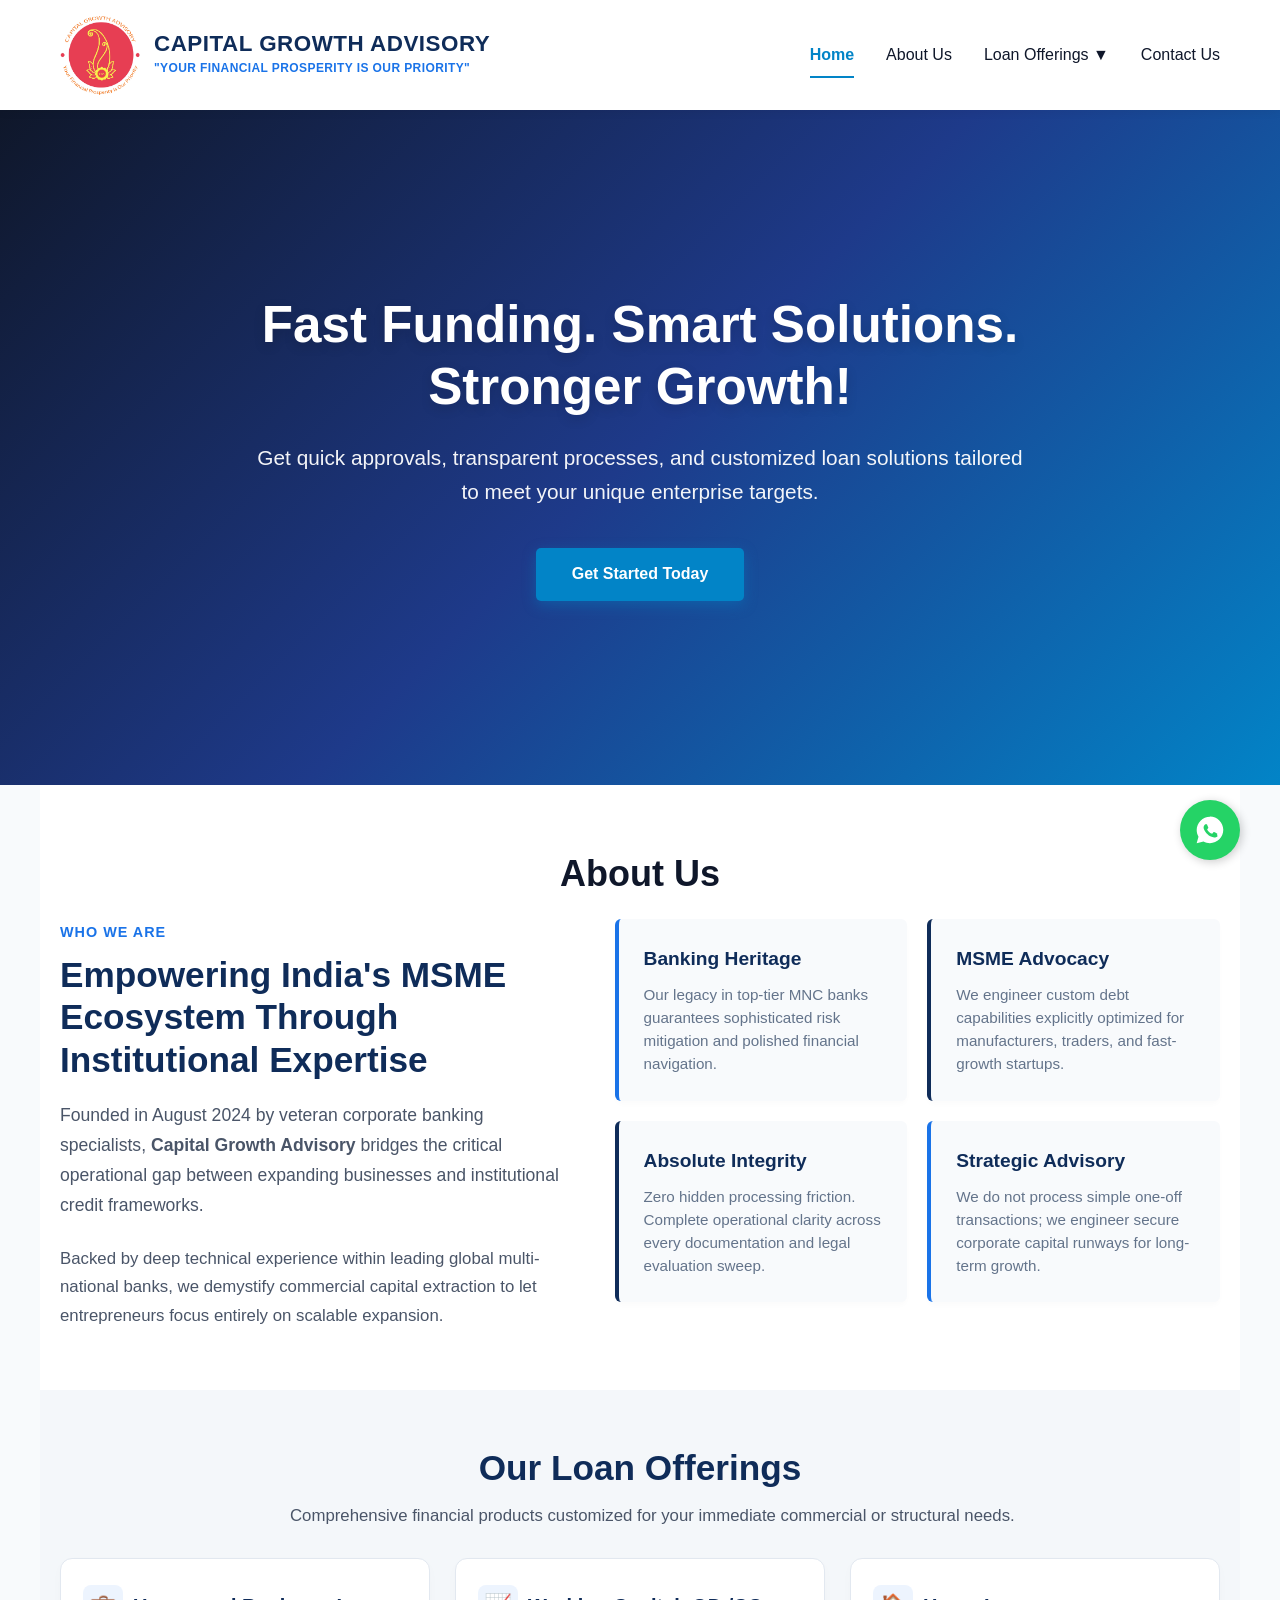
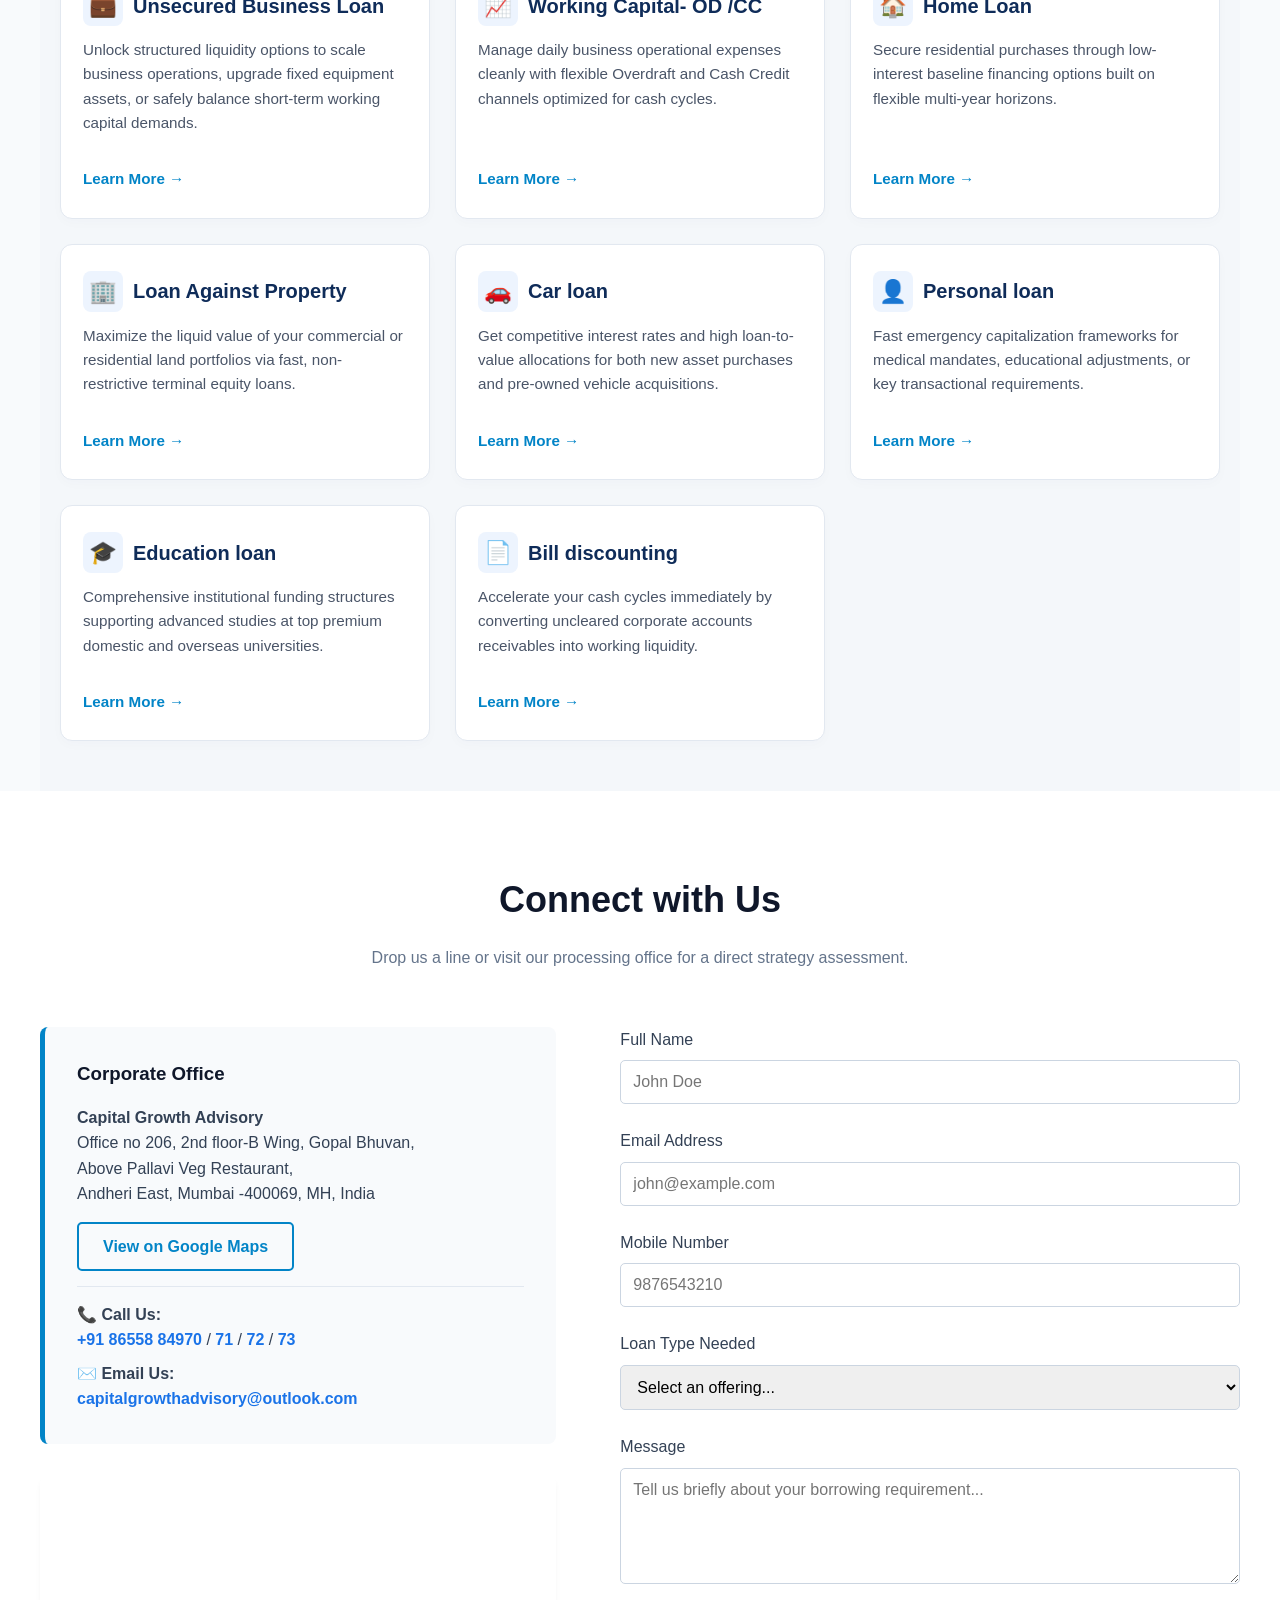
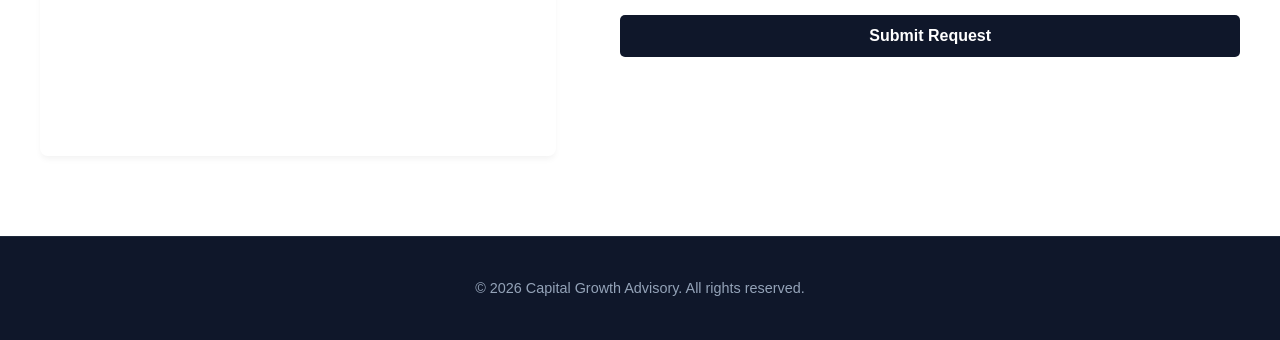
<file: LIVE/index.html>
<!DOCTYPE html>
<html lang="en">

<head>
  <meta charset="UTF-8" />
  <meta name="viewport" content="width=device-width, initial-scale=1.0" />
  <title>Capital Growth Advisory</title>
  <link rel="icon" type="image/jpeg" href="./images/cga.jpg" />
  <link rel="stylesheet" href="./css/style.css" />
  <style>
    /* Layout alignment and restored scaling for the header brand area */
    .nav-container {
      display: flex;
      align-items: center;
      justify-content: space-between;
      padding: 15px 20px;
      /* Generous vertical padding to prevent squeezing */
    }

    .logo-wrap {
      display: flex;
      align-items: center;
      gap: 14px;
      text-decoration: none;
    }

    .header-logo-icon {
      width: 80px;
      /* Restored to a prominent, larger height profile */
      height: 80px;
      /* Restored to a prominent, larger height profile */
      object-fit: contain;
      border-radius: 50%;
    }

    .logo-text-group {
      display: flex;
      flex-direction: column;
    }

    .logo-text {
      font-size: 1.4rem;
      /* Slightly scaled up to balance the larger logo emblem */
      font-weight: 700;
      color: #0f2c59;
      /* Corporate deep blue tone */
      text-transform: uppercase;
      letter-spacing: 0.5px;
      line-height: 1.1;
    }

    .logo-subtext {
      font-size: 0.75rem;
      /* Proportionally optimized for readability */
      color: #1a73e8;
      /* Vibrant brand blue color */
      font-weight: 700;
      text-transform: uppercase;
      letter-spacing: 0.4px;
      margin-top: 3px;
    }
  </style>
</head>

<body>
  <header>
    <nav class="nav-container">
      <a href="index.html" class="logo-wrap">
        <img src="./images/cga.jpg" alt="Capital Growth Advisory Logo" class="header-logo-icon" />
        <div class="logo-text-group">
          <span class="logo-text">Capital Growth Advisory</span>
          <span class="logo-subtext">"Your Financial Prosperity Is Our Priority"</span>
        </div>
      </a>

      <div class="menu-toggle" id="mobile-menu">
        <span></span>
        <span></span>
        <span></span>
      </div>
      <ul class="nav-links">
        <li><a href="index.html">Home</a></li>
        <li><a href="index.html#about">About Us</a></li>
        <li class="dropdown" id="offerings-dropdown">
          <a href="index.html#offerings" class="dropdown-trigger">Loan Offerings ▼</a>
          <ul class="dropdown-menu">
            <li><a href="offerings/unsecured-business-loan.html">Unsecured Business Loan</a></li>
            <li><a href="offerings/working-capital.html">Working Capital- OD /CC</a></li>
            <li><a href="offerings/home-loan.html">Home Loan</a></li>
            <li><a href="offerings/loan-against-property.html">Loan Against Property</a></li>
            <li><a href="offerings/car-loan.html">Car loan</a></li>
            <li><a href="offerings/personal-loan.html">Personal loan</a></li>
            <li><a href="offerings/education-loan.html">Education loan</a></li>
            <li><a href="offerings/bill-discounting.html">Bill discounting</a></li>
          </ul>
        </li>
        <li><a href="index.html#contact">Contact Us</a></li>
      </ul>
    </nav>
  </header>

  <section class="hero">
    <div class="hero-carousel">
      <div class="carousel-slide slide-bg-1 active">
        <div class="hero-content">
          <h1>Fast Funding. Smart Solutions. Stronger Growth!</h1>
          <p>
            Get quick approvals, transparent processes, and customized loan
            solutions tailored to meet your unique enterprise targets.
          </p>
          <a href="#contact" class="btn">Get Started Today</a>
        </div>
      </div>

      <div class="carousel-slide slide-bg-2">
        <div class="hero-content">
          <h1>Empowering Enterprises with Capital Flexibility</h1>
          <p>
            From unsecured business loans to strategic asset refinancing, we
            balance transactional turnaround with zero hidden terms.
          </p>
          <a href="#offerings" class="btn">Explore Loan Offerings</a>
        </div>
      </div>

      <div class="carousel-slide slide-bg-3">
        <div class="hero-content">
          <h1>Strategic Advice Meets Structured Disbursals</h1>
          <p>
            Connect with industry-tested consultants to clean your cash cycles
            instantly via strategic Bill Discounting channels.
          </p>
          <a href="#contact" class="btn">Request Call Back</a>
        </div>
      </div>
    </div>
  </section>

  <section class="about" id="about"
    style="padding: 60px 20px; max-width: 1200px; margin: 0 auto;scroll-margin-top: 90px;">
    <h2 class="section-title">About Us</h2>

    <!-- <section class="about-section" style="padding: 60px 20px; max-width: 1200px; margin: 0 auto;"> -->
    <div class="about-grid" style="display: grid; grid-template-columns: 1fr 1.2fr; gap: 50px; align-items: start;">

      <div class="about-narrative">
        <span
          style="color: #1a73e8; font-weight: 700; text-transform: uppercase; letter-spacing: 1px; font-size: 0.9rem;">Who
          We Are</span>
        <h2
          style="color: #0f2c59; font-size: 2.2rem; margin-top: 10px; margin-bottom: 20px; font-weight: 700; line-height: 1.2;">
          Empowering India's MSME Ecosystem Through Institutional Expertise
        </h2>
        <p style="color: #4a5568; line-height: 1.7; font-size: 1.1rem; margin-bottom: 1.5rem;">
          Founded in August 2024 by veteran corporate banking specialists, <strong>Capital Growth Advisory</strong>
          bridges the critical operational gap between expanding businesses and institutional credit frameworks.
        </p>
        <p style="color: #4a5568; line-height: 1.7; font-size: 1.05rem;">
          Backed by deep technical experience within leading global multi-national banks, we demystify commercial
          capital
          extraction to let entrepreneurs focus entirely on scalable expansion.
        </p>
      </div>

      <div class="pillars-grid" style="display: grid; grid-template-columns: 1fr 1fr; gap: 20px;">

        <div class="pillar-card"
          style="background: #f8fafc; padding: 25px; border-radius: 6px; border-left: 4px solid #1a73e8; box-shadow: 0 4px 6px -1px rgba(0,0,0,0.02);">
          <h3 style="color: #0f2c59; font-size: 1.2rem; margin-bottom: 10px;">Banking Heritage</h3>
          <p style="color: #64748b; font-size: 0.95rem; line-height: 1.5; margin: 0;">Our legacy in top-tier MNC banks
            guarantees sophisticated risk mitigation and polished financial navigation.</p>
        </div>

        <div class="pillar-card"
          style="background: #f8fafc; padding: 25px; border-radius: 6px; border-left: 4px solid #0f2c59; box-shadow: 0 4px 6px -1px rgba(0,0,0,0.02);">
          <h3 style="color: #0f2c59; font-size: 1.2rem; margin-bottom: 10px;">MSME Advocacy</h3>
          <p style="color: #64748b; font-size: 0.95rem; line-height: 1.5; margin: 0;">We engineer custom debt
            capabilities
            explicitly optimized for manufacturers, traders, and fast-growth startups.</p>
        </div>

        <div class="pillar-card"
          style="background: #f8fafc; padding: 25px; border-radius: 6px; border-left: 4px solid #0f2c59; box-shadow: 0 4px 6px -1px rgba(0,0,0,0.02);">
          <h3 style="color: #0f2c59; font-size: 1.2rem; margin-bottom: 10px;">Absolute Integrity</h3>
          <p style="color: #64748b; font-size: 0.95rem; line-height: 1.5; margin: 0;">Zero hidden processing friction.
            Complete operational clarity across every documentation and legal evaluation sweep.</p>
        </div>

        <div class="pillar-card"
          style="background: #f8fafc; padding: 25px; border-radius: 6px; border-left: 4px solid #1a73e8; box-shadow: 0 4px 6px -1px rgba(0,0,0,0.02);">
          <h3 style="color: #0f2c59; font-size: 1.2rem; margin-bottom: 10px;">Strategic Advisory</h3>
          <p style="color: #64748b; font-size: 0.95rem; line-height: 1.5; margin: 0;">We do not process simple one-off
            transactions; we engineer secure corporate capital runways for long-term growth.</p>
        </div>

      </div>
    </div>
    <!-- </section> -->


  </section>
  <style>
    @media (max-width: 968px) {
      .about-grid {
        grid-template-columns: 1fr !important;
        gap: 30px !important;
      }
    }

    @media (max-width: 480px) {
      .pillars-grid {
        grid-template-columns: 1fr !important;
      }
    }
  </style>

  <section class="offerings" id="offerings" style="scroll-margin-top: 90px;">
    <div class="offerings-header">
    <h2 class="section-title">Our Loan Offerings</h2>
    <p class="section-subtitle">
      Comprehensive financial products customized for your immediate commercial or structural needs.
    </p>
  </div>

    <div class="offerings-grid">
      <div class="offering-card">
        <h3><span>💼</span> Unsecured Business Loan</h3>
        <p>Unlock structured liquidity options to scale business operations, upgrade fixed equipment assets, or safely
          balance short-term working capital demands.</p>
        <a href="offerings/unsecured-business-loan.html" class="btn-link"
          style="display:inline-block; margin-top:1rem; color:var(--primary-color); text-decoration:none; font-weight:600;">Learn
          More →</a>
      </div>
      <div class="offering-card">
        <h3><span>📈</span> Working Capital- OD /CC</h3>
        <p>Manage daily business operational expenses cleanly with flexible Overdraft and Cash Credit channels optimized
          for cash cycles.</p>
        <a href="offerings/working-capital.html" class="btn-link"
          style="display:inline-block; margin-top:1rem; color:var(--primary-color); text-decoration:none; font-weight:600;">Learn
          More →</a>
      </div>
      <div class="offering-card">
        <h3><span>🏠</span> Home Loan</h3>
        <p>Secure residential purchases through low-interest baseline financing options built on flexible multi-year
          horizons.</p>
        <a href="offerings/home-loan.html" class="btn-link"
          style="display:inline-block; margin-top:1rem; color:var(--primary-color); text-decoration:none; font-weight:600;">Learn
          More →</a>
      </div>
      <div class="offering-card">
        <h3><span>🏢</span> Loan Against Property</h3>
        <p>Maximize the liquid value of your commercial or residential land portfolios via fast, non-restrictive
          terminal equity loans.</p>
        <a href="offerings/loan-against-property.html" class="btn-link"
          style="display:inline-block; margin-top:1rem; color:var(--primary-color); text-decoration:none; font-weight:600;">Learn
          More →</a>
      </div>
      <div class="offering-card">
        <h3><span>🚗</span> Car loan</h3>
        <p>Get competitive interest rates and high loan-to-value allocations for both new asset purchases and pre-owned
          vehicle acquisitions.</p>
        <a href="offerings/car-loan.html" class="btn-link"
          style="display:inline-block; margin-top:1rem; color:var(--primary-color); text-decoration:none; font-weight:600;">Learn
          More →</a>
      </div>
      <div class="offering-card">
        <h3><span>👤</span> Personal loan</h3>
        <p>Fast emergency capitalization frameworks for medical mandates, educational adjustments, or key transactional
          requirements.</p>
        <a href="offerings/personal-loan.html" class="btn-link"
          style="display:inline-block; margin-top:1rem; color:var(--primary-color); text-decoration:none; font-weight:600;">Learn
          More →</a>
      </div>
      <div class="offering-card">
        <h3><span>🎓</span> Education loan</h3>
        <p>Comprehensive institutional funding structures supporting advanced studies at top premium domestic and
          overseas universities.</p>
        <a href="offerings/education-loan.html" class="btn-link"
          style="display:inline-block; margin-top:1rem; color:var(--primary-color); text-decoration:none; font-weight:600;">Learn
          More →</a>
      </div>
      <div class="offering-card">
        <h3><span>📄</span> Bill discounting</h3>
        <p>Accelerate your cash cycles immediately by converting uncleared corporate accounts receivables into working
          liquidity.</p>
        <a href="offerings/bill-discounting.html" class="btn-link"
          style="display:inline-block; margin-top:1rem; color:var(--primary-color); text-decoration:none; font-weight:600;">Learn
          More →</a>
      </div>
    </div>
  </section>

  <section class="contact" id="contact" style="scroll-margin-top: 90px;">
    <h2 class="section-title">Connect with Us</h2>
    <p class="section-subtitle">Drop us a line or visit our processing office for a direct strategy assessment.</p>

    <div class="contact-layout">
      <div class="contact-info-panel">
        <div class="address-card">
          <h3>Corporate Office</h3>
          <p>
            <strong>Capital Growth Advisory</strong><br />
            Office no 206, 2nd floor-B Wing, Gopal Bhuvan,<br />
            Above Pallavi Veg Restaurant,<br />
            Andheri East, Mumbai -400069, MH, India
          </p>
          <a href="https://www.google.com/maps/place/Gopal+Bhavan/@19.1191539,72.8513138,17z/data=!3m1!4b1!4m6!3m5!1s0x3be7c9d2cd90631b:0x6cac3ab6ab34b08c!8m2!3d19.1191539!4d72.8513138!16s%2Fg%2F11c1nfm4bb"
            class="btn-outline" target="_blank" style="margin-top: 15px; display: inline-block;">View on Google Maps</a>
          <p style="margin-top: 15px; border-top: 1px solid #e2e8f0; padding-top: 15px; line-height: 1.6;">
            <strong>📞 Call Us:</strong> <br />
            <a href="tel:+918655884970" style="color: #1a73e8; text-decoration: none; font-weight: 600;">+91 86558
              84970</a> /
            <a href="tel:+918655884971" style="color: #1a73e8; text-decoration: none; font-weight: 600;">71</a> /
            <a href="tel:+918655884972" style="color: #1a73e8; text-decoration: none; font-weight: 600;">72</a> /
            <a href="tel:+918655884973" style="color: #1a73e8; text-decoration: none; font-weight: 600;">73</a>
            <br />
            <span style="display: block; margin-top: 8px;"></span>
            <strong>✉️ Email Us:</strong> <br />
            <a href="mailto:capitalgrowthadvisory@outlook.com"
              style="color: #1a73e8; text-decoration: none; font-weight: 600; word-break: break-all;">capitalgrowthadvisory@outlook.com</a>
          </p>


        </div>

        <div class="map-iframe-container">
          <iframe
            src="https://www.google.com/maps/embed?pb=!1m18!1m12!1m3!1d3769.789178970894!2d72.84912517597148!3d19.11915385008544!2m3!1f0!2f0!3f0!3m2!1i1024!2i768!4f13.1!3m3!1m2!1s0x3be7c9d2cd90631b%3A0x6cac3ab6ab34b08c!2sGopal%20Bhavan!5e0!3m2!1sen!2sin!4v1710000000000!5m2!1sen!2sin"
            loading="lazy" allowfullscreen></iframe>
        </div>
      </div>

      <div class="contact-form-container">
        <form id="loanContactForm">
          <input type="hidden" name="access_key" value="cafeddf2-0494-4809-8b03-72733b8b53a7" />
          <input type="hidden" name="subject" value="New Loan Lead from Capital Growth Advisory" />
          <input type="checkbox" name="botcheck" class="hidden" style="display: none" />

          <div class="form-group">
            <label for="name">Full Name</label>
            <input type="text" id="name" name="name" class="form-control" required placeholder="John Doe" />
          </div>

          <div class="form-group">
            <label filter="email">Email Address</label>
            <input type="email" id="email" name="email" class="form-control" required placeholder="john@example.com" />
          </div>

          <div class="form-group">
            <label for="phone">Mobile Number</label>
            <input type="tel" id="phone" name="phone" class="form-control" placeholder="9876543210" pattern="[0-9]{10}"
              maxlength="10" title="Please enter a 10-digit mobile number" />
          </div>

          <div class="form-group">
            <label for="loan-type">Loan Type Needed</label>
            <select id="loan-type" name="loan_type" class="form-control" required>
              <option value="">Select an offering...</option>
              <option value="Unsecured Business Loan">Unsecured Business Loan</option>
              <option value="Working Capital- OD /CC">Working Capital- OD /CC</option>
              <option value="Home Loan">Home Loan</option>
              <option value="Loan Against Property">Loan Against Property</option>
              <option value="Car Loan">Car Loan</option>
              <option value="Personal Loan">Personal Loan</option>
              <option value="Education Loan">Education Loan</option>
              <option value="Bill Discounting">Bill Discounting</option>
            </select>
          </div>

          <div class="form-group">
            <label for="message">Message</label>
            <textarea id="message" name="message" class="form-control" rows="5" required
              placeholder="Tell us briefly about your borrowing requirement..."></textarea>
          </div>

          <button type="submit" id="submitBtn">Submit Request</button>
          <div id="formResponse" style="margin-top: 1rem; font-weight: 600; text-align: center;"></div>
        </form>
      </div>
    </div>
  </section>

  <a href="https://wa.me/8655884973?text=Hi!%20I%20need%20some%20assistance%20regarding%20a%20loan."
    class="whatsapp-float" target="_blank" aria-label="Chat on WhatsApp">
    <svg style="width: 32px; height: 32px; fill: currentColor" viewBox="0 0 24 24">
      <path
        d="M12.004 2c-5.51 0-9.99 4.49-9.99 10 0 1.77.47 3.49 1.35 5.02L2 22l5.13-1.34c1.47.8 3.12 1.22 4.83 1.22 5.52 0 10-4.49 10-10 0-5.51-4.48-10-10-10zm5.83 14.25c-.24.67-1.39 1.28-1.9 1.31-.51.03-1 .18-3.2-.73-2.64-1.09-4.34-3.79-4.47-3.97-.13-.18-1.07-1.42-1.07-2.71 0-1.29.67-1.92.91-2.18.24-.26.52-.33.7-.33.17 0 .35.01.5.02.16.01.37-.06.57.43.21.51.73 1.79.79 1.91.06.12.1.27.02.43-.08.16-.12.26-.25.41-.12.15-.26.33-.37.45-.12.13-.25.27-.11.51.14.24.63 1.03 1.35 1.67.93.82 1.71 1.08 1.95 1.19.24.11.38.1.52-.06.14-.17.62-.72.79-.97.17-.25.34-.21.57-.12.24.09 1.5.71 1.76.84.26.13.43.19.49.3.07.12.07.69-.17 1.36z" />
    </svg>
  </a>

  <footer>
    <p>© 2026 Capital Growth Advisory. All rights reserved.</p>
  </footer>

  <script src="./script/script.js"></script>
</body>

</html>
</file>
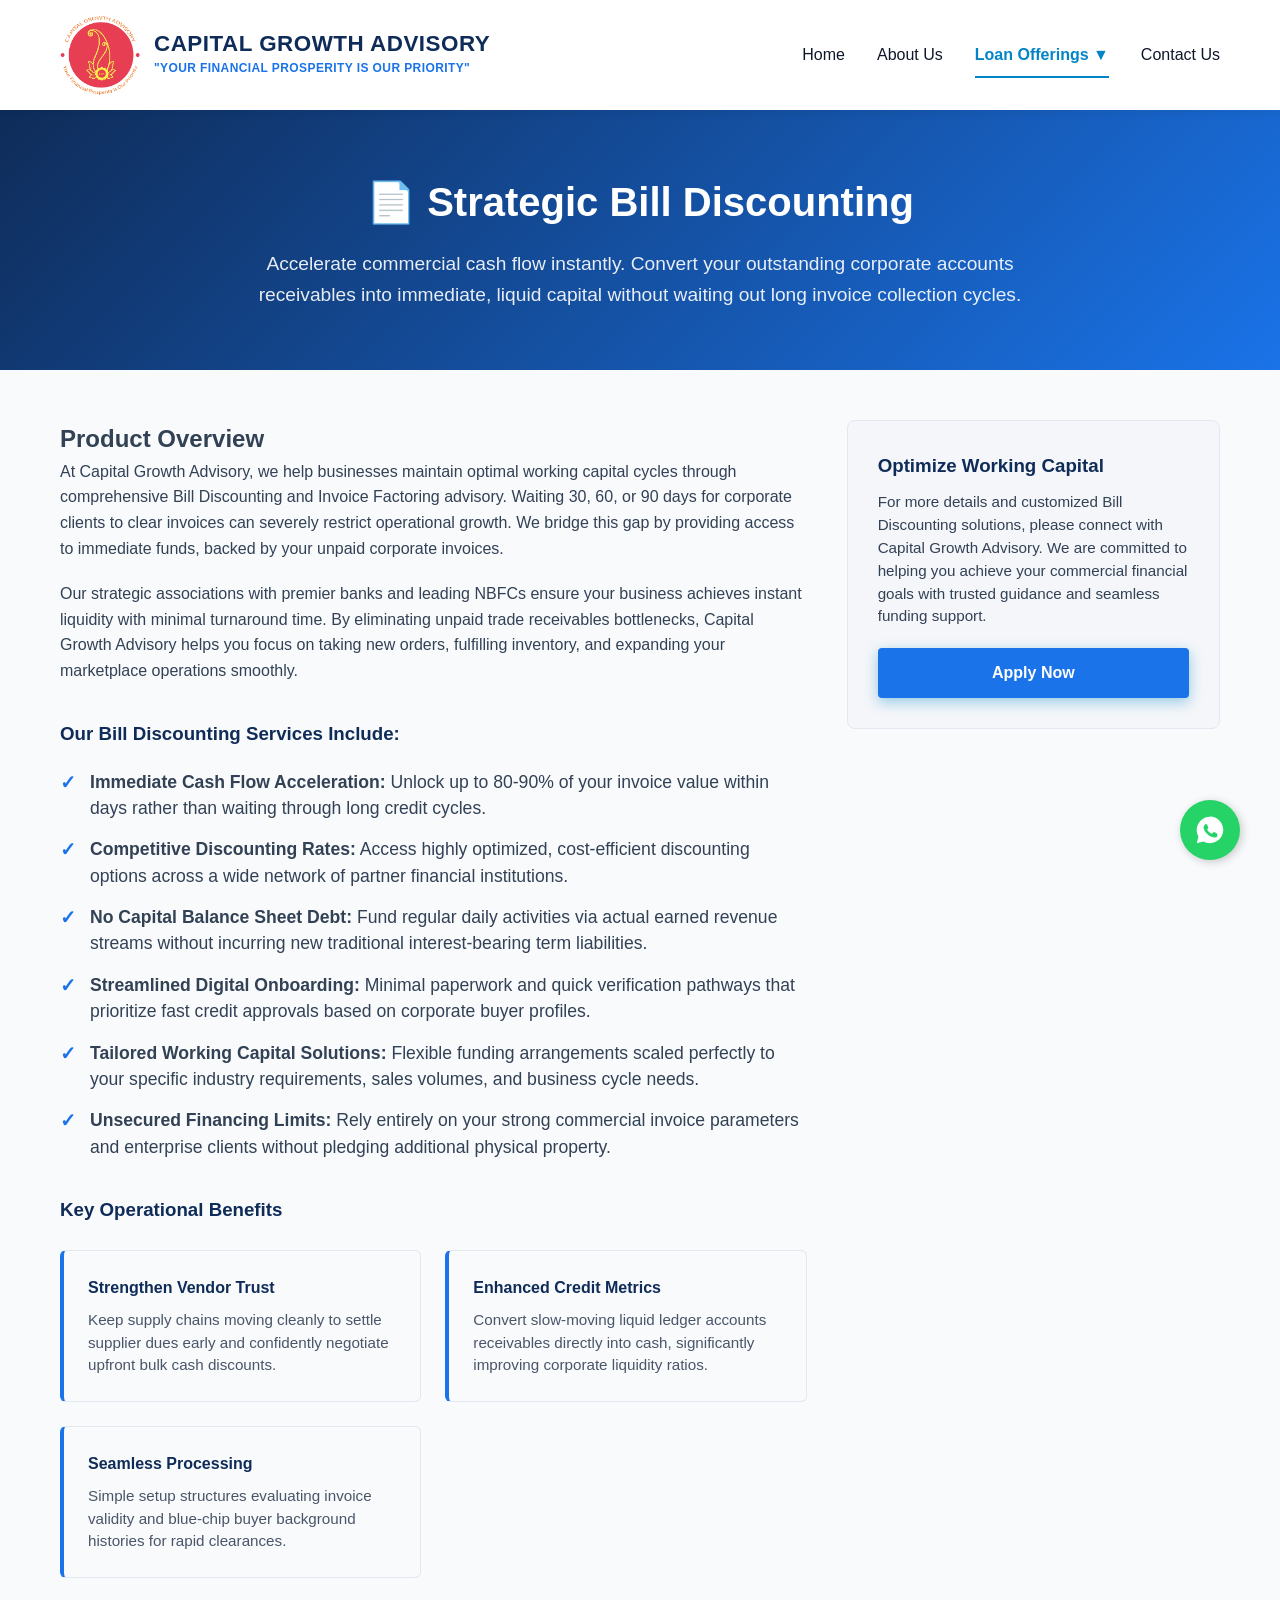
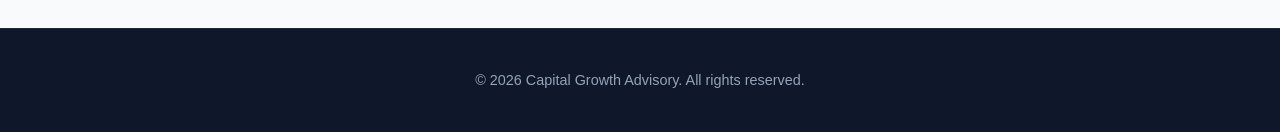
<file: LIVE/offerings/bill-discounting.html>
<!DOCTYPE html>
<html lang="en">
  <head>
    <meta charset="UTF-8" />
    <meta name="viewport" content="width=device-width, initial-scale=1.0" />
    <title>Capital Growth Advisory</title>
    <link rel="icon" type="image/jpeg" href="../images/cga.jpg" />
    <link rel="stylesheet" href="../css/style.css" />
    <style>
      .nav-container { display: flex; align-items: center; justify-content: space-between; padding: 15px 20px; }
      .logo-wrap { display: flex; align-items: center; gap: 14px; text-decoration: none; }
      .header-logo-icon { width: 80px; height: 80px; object-fit: contain; border-radius: 50%; }
      .logo-text-group { display: flex; flex-direction: column; }
      .logo-text { font-size: 1.4rem; font-weight: 700; color: #0f2c59; text-transform: uppercase; letter-spacing: 0.5px; line-height: 1.1; }
      .logo-subtext { font-size: 0.75rem; color: #1a73e8; font-weight: 700; text-transform: uppercase; letter-spacing: 0.4px; margin-top: 3px; }
      
      /* Shared Product Hero Template */
      .product-hero { background: linear-gradient(135deg, #0f2c59 0%, #1a73e8 100%); color: #ffffff; padding: 60px 20px; text-align: center; }
      .product-hero h1 { font-size: 2.5rem; margin-bottom: 15px; }
      .product-hero p { font-size: 1.2rem; max-width: 800px; margin: 0 auto; opacity: 0.9; line-height: 1.6; }
      
      .product-body { padding: 50px 20px; max-width: 1200px; margin: 0 auto; }
      .details-grid { display: grid; grid-template-columns: 2fr 1fr; gap: 40px; }
      @media (max-width: 768px) { .details-grid { grid-template-columns: 1fr; } }
      
      /* Checklist layout for features */
      .features-list { list-style: none; padding: 0; margin-top: 20px; }
      .features-list li { margin-bottom: 15px; padding-left: 30px; position: relative; font-size: 1.1rem; line-height: 1.5; }
      .features-list li::before { content: "✓"; position: absolute; left: 0; color: #1a73e8; font-weight: bold; font-size: 1.2rem; }

      /* Visual Feature Cards Grid Layout */
      .feature-cards-grid {
        display: grid;
        grid-template-columns: repeat(auto-fit, minmax(250px, 1fr));
        gap: 1.5rem;
        margin-top: 25px;
      }
      .feature-card {
        background: #f8fafc;
        padding: 1.5rem;
        border-radius: 6px;
        border-left: 4px solid #1a73e8;
        border-top: 1px solid #e2e8f0;
        border-right: 1px solid #e2e8f0;
        border-bottom: 1px solid #e2e8f0;
      }
    </style>
  </head>
  <body>
    <header>
      <nav class="nav-container">
        <a href="../index.html" class="logo-wrap">
          <img src="../images/cga.jpg" alt="Capital Growth Advisory Logo" class="header-logo-icon" />
          <div class="logo-text-group">
            <span class="logo-text">Capital Growth Advisory</span>
            <span class="logo-subtext">"Your Financial Prosperity Is Our Priority"</span>
          </div>
        </a>
        <div class="menu-toggle" id="mobile-menu"><span></span><span></span><span></span></div>
        <ul class="nav-links">
          <li><a href="../index.html">Home</a></li>
          <li><a href="../index.html#about">About Us</a></li>
          <li class="dropdown" id="offerings-dropdown">
            <a href="#" class="dropdown-trigger">Loan Offerings ▼</a>
            <ul class="dropdown-menu">
              <li><a href="unsecured-business-loan.html">Unsecured Business Loan</a></li>
              <li><a href="working-capital.html">Working Capital- OD /CC</a></li>
              <li><a href="home-loan.html">Home Loan</a></li>
              <li><a href="loan-against-property.html">Loan Against Property</a></li>
              <li><a href="car-loan.html">Car loan</a></li>
              <li><a href="personal-loan.html">Personal loan</a></li>
              <li><a href="education-loan.html">Education loan</a></li>
              <li><a href="bill-discounting.html">Bill discounting</a></li>
            </ul>
          </li>
          <li><a href="../index.html#contact">Contact Us</a></li>
        </ul>
      </nav>
    </header>

    <section class="product-hero">
      <h1>📄 Strategic Bill Discounting</h1>
      <p>Accelerate commercial cash flow instantly. Convert your outstanding corporate accounts receivables into immediate, liquid capital without waiting out long invoice collection cycles.</p>
    </section>

    <main class="product-body">
      <div class="details-grid">
        <div class="info-panel">
          <h2>Product Overview</h2>
          <p style="margin-bottom: 1.25rem; line-height: 1.6;">
            At Capital Growth Advisory, we help businesses maintain optimal working capital cycles through comprehensive Bill Discounting and Invoice Factoring advisory. Waiting 30, 60, or 90 days for corporate clients to clear invoices can severely restrict operational growth. We bridge this gap by providing access to immediate funds, backed by your unpaid corporate invoices.
          </p>
          <p style="margin-bottom: 1.5rem; line-height: 1.6;">
            Our strategic associations with premier banks and leading NBFCs ensure your business achieves instant liquidity with minimal turnaround time. By eliminating unpaid trade receivables bottlenecks, Capital Growth Advisory helps you focus on taking new orders, fulfilling inventory, and expanding your marketplace operations smoothly.
          </p>
          
          <h3 style="margin-top:35px; color: #0f2c59;">Our Bill Discounting Services Include:</h3>
          <ul class="features-list">
            <li><strong>Immediate Cash Flow Acceleration:</strong> Unlock up to 80-90% of your invoice value within days rather than waiting through long credit cycles.</li>
            <li><strong>Competitive Discounting Rates:</strong> Access highly optimized, cost-efficient discounting options across a wide network of partner financial institutions.</li>
            <li><strong>No Capital Balance Sheet Debt:</strong> Fund regular daily activities via actual earned revenue streams without incurring new traditional interest-bearing term liabilities.</li>
            <li><strong>Streamlined Digital Onboarding:</strong> Minimal paperwork and quick verification pathways that prioritize fast credit approvals based on corporate buyer profiles.</li>
            <li><strong>Tailored Working Capital Solutions:</strong> Flexible funding arrangements scaled perfectly to your specific industry requirements, sales volumes, and business cycle needs.</li>
            <li><strong>Unsecured Financing Limits:</strong> Rely entirely on your strong commercial invoice parameters and enterprise clients without pledging additional physical property.</li>
          </ul>

          <h3 style="margin-top: 35px; color: #0f2c59;">Key Operational Benefits</h3>
          <div class="feature-cards-grid">
            <div class="feature-card">
              <h4 style="color: #0f2c59; margin-bottom: 0.5rem;">Strengthen Vendor Trust</h4>
              <p style="font-size: 0.95rem; line-height: 1.5; color: #4a5568;">Keep supply chains moving cleanly to settle supplier dues early and confidently negotiate upfront bulk cash discounts.</p>
            </div>
            <div class="feature-card">
              <h4 style="color: #0f2c59; margin-bottom: 0.5rem;">Enhanced Credit Metrics</h4>
              <p style="font-size: 0.95rem; line-height: 1.5; color: #4a5568;">Convert slow-moving liquid ledger accounts receivables directly into cash, significantly improving corporate liquidity ratios.</p>
            </div>
            <div class="feature-card">
              <h4 style="color: #0f2c59; margin-bottom: 0.5rem;">Seamless Processing</h4>
              <p style="font-size: 0.95rem; line-height: 1.5; color: #4a5568;">Simple setup structures evaluating invoice validity and blue-chip buyer background histories for rapid clearances.</p>
            </div>
          </div>
        </div>
        
        <div class="cta-sidebar" style="background:#f4f6f9; padding:30px; border-radius:8px; border: 1px solid #e2e8f0; height: fit-content;">
          <h3 style="color: #0f2c59; margin-bottom: 10px;">Optimize Working Capital</h3>
          <p style="font-size: 0.95rem; margin-bottom: 20px; line-height: 1.5;">For more details and customized Bill Discounting solutions, please connect with Capital Growth Advisory. We are committed to helping you achieve your commercial financial goals with trusted guidance and seamless funding support.</p>
          <a href="../index.html#contact" class="btn" style="display:block; text-align:center; text-decoration:none; background:#1a73e8; color:white; padding:12px; border-radius:4px; font-weight:600;">Apply Now</a>
        </div>
      </div>
    </main>

    <a href="https://wa.me/8655884973?text=Hi!%20I%20need%20some%20assistance%20regarding%20Bill%20Discounting." class="whatsapp-float" target="_blank" aria-label="Chat on WhatsApp">
      <svg style="width: 32px; height: 32px; fill: currentColor" viewBox="0 0 24 24"><path d="M12.004 2c-5.51 0-9.99 4.49-9.99 10 0 1.77.47 3.49 1.35 5.02L2 22l5.13-1.34c1.47.8 3.12 1.22 4.83 1.22 5.52 0 10-4.49 10-10 0-5.51-4.48-10-10-10zm5.83 14.25c-.24.67-1.39 1.28-1.9 1.31-.51.03-1 .18-3.2-.73-2.64-1.09-4.34-3.79-4.47-3.97-.13-.18-1.07-1.42-1.07-2.71 0-1.29.67-1.92.91-2.18.24-.26.52-.33.7-.33.17 0 .35.01.5.02.16.01.37-.06.57.43.21.51.73 1.79.79 1.91.06.12.1.27.02.43-.08.16-.12.26-.25.41-.12.15-.26.33-.37.45-.12.13-.25.27-.11.51.14.24.63 1.03 1.35 1.67.93.82 1.71 1.08 1.95 1.19.24.11.38.1.52-.06.14-.17.62-.72.79-.97.17-.25.34-.21.57-.12.24.09 1.5.71 1.76.84.26.13.43.19.49.3.07.12.07.69-.17 1.36z" /></svg>
    </a>

    <footer><p>© 2026 Capital Growth Advisory. All rights reserved.</p></footer>
    <script src="../script/script.js"></script>
  </body>
</html>
</file>
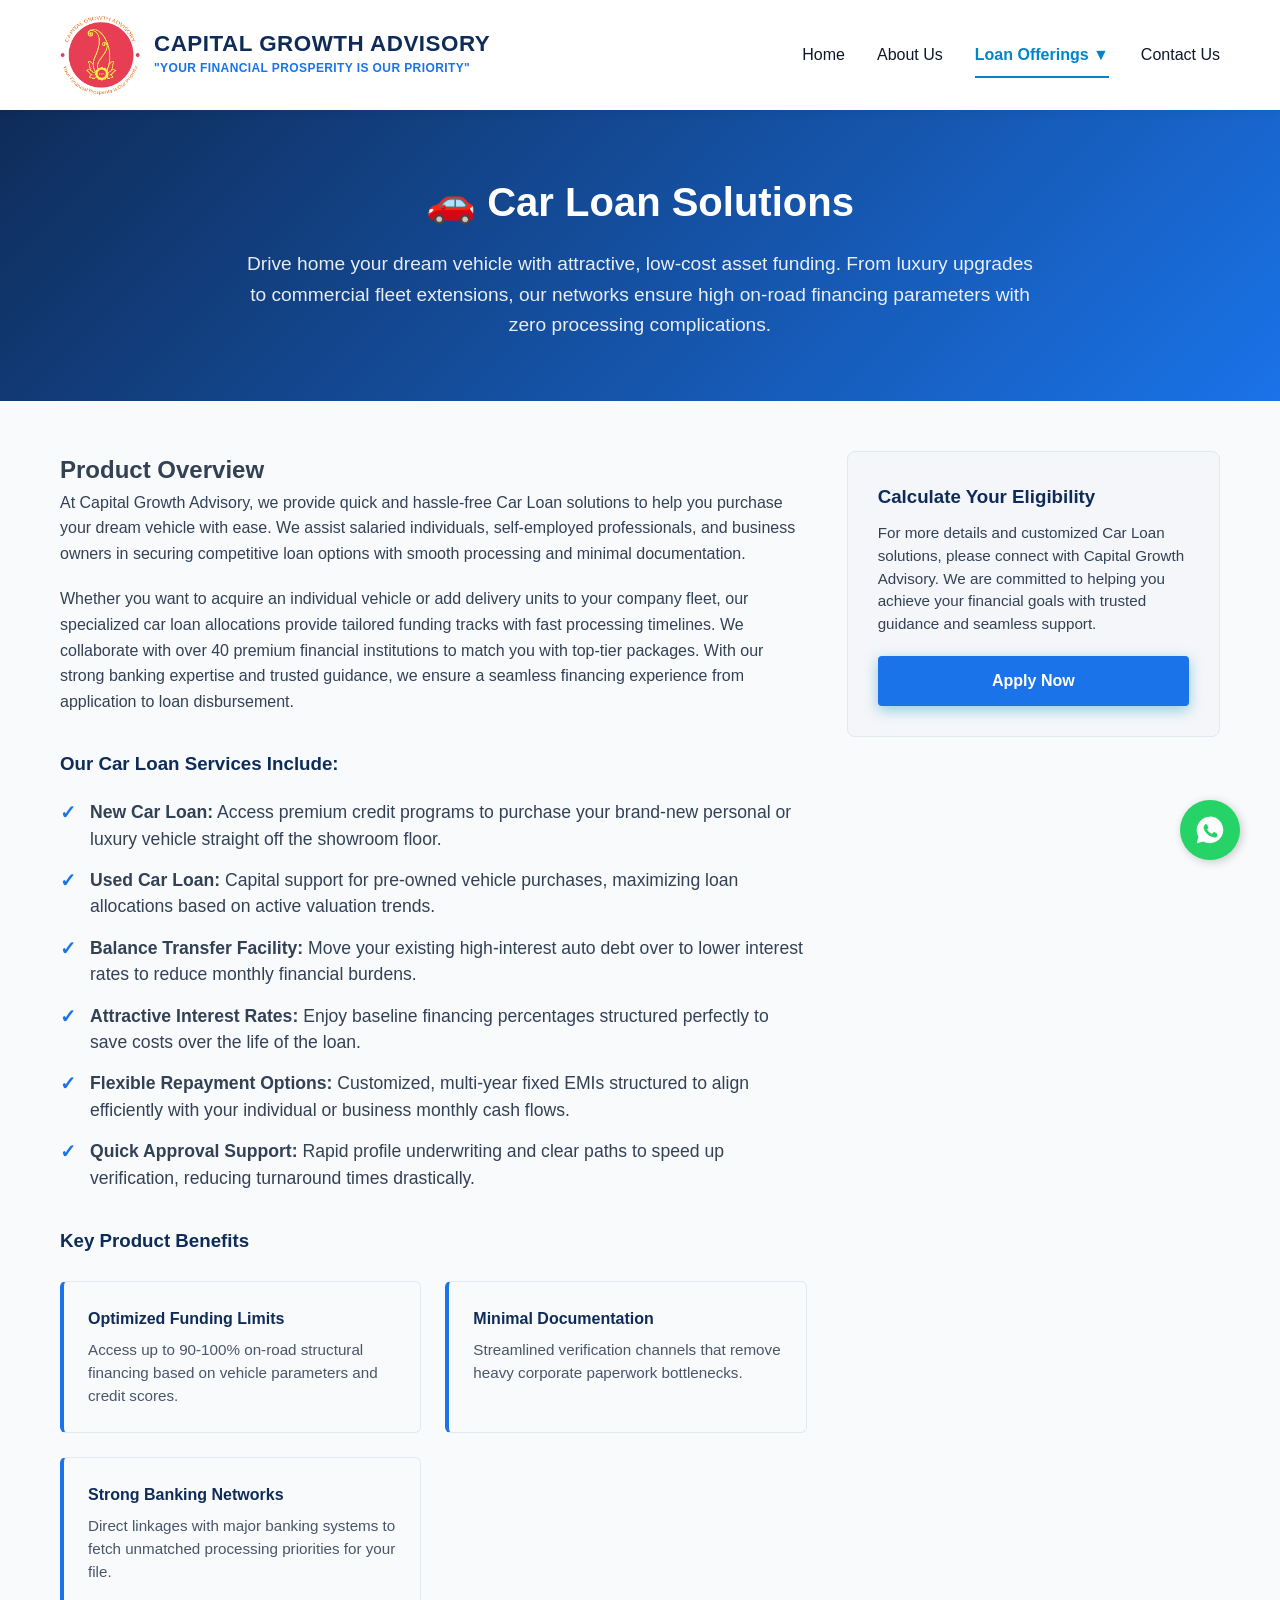
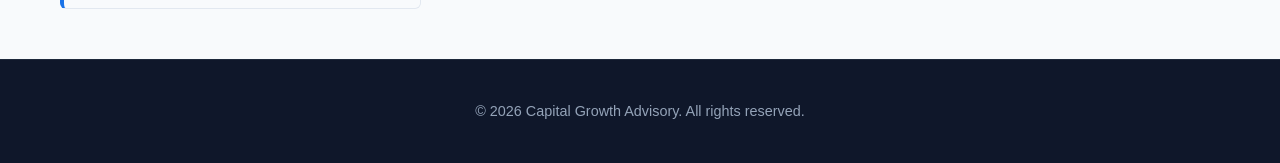
<file: LIVE/offerings/car-loan.html>
<!DOCTYPE html>
<html lang="en">
  <head>
    <meta charset="UTF-8" />
    <meta name="viewport" content="width=device-width, initial-scale=1.0" />
    <title>Capital Growth Advisory</title>
    <link rel="icon" type="image/jpeg" href="../images/cga.jpg" />
    <link rel="stylesheet" href="../css/style.css" />
    <style>
      .nav-container { display: flex; align-items: center; justify-content: space-between; padding: 15px 20px; }
      .logo-wrap { display: flex; align-items: center; gap: 14px; text-decoration: none; }
      .header-logo-icon { width: 80px; height: 80px; object-fit: contain; border-radius: 50%; }
      .logo-text-group { display: flex; flex-direction: column; }
      .logo-text { font-size: 1.4rem; font-weight: 700; color: #0f2c59; text-transform: uppercase; letter-spacing: 0.5px; line-height: 1.1; }
      .logo-subtext { font-size: 0.75rem; color: #1a73e8; font-weight: 700; text-transform: uppercase; letter-spacing: 0.4px; margin-top: 3px; }
      
      /* Shared Product Hero Template */
      .product-hero { background: linear-gradient(135deg, #0f2c59 0%, #1a73e8 100%); color: #ffffff; padding: 60px 20px; text-align: center; }
      .product-hero h1 { font-size: 2.5rem; margin-bottom: 15px; }
      .product-hero p { font-size: 1.2rem; max-width: 800px; margin: 0 auto; opacity: 0.9; line-height: 1.6; }
      
      .product-body { padding: 50px 20px; max-width: 1200px; margin: 0 auto; }
      .details-grid { display: grid; grid-template-columns: 2fr 1fr; gap: 40px; }
      @media (max-width: 768px) { .details-grid { grid-template-columns: 1fr; } }
      
      /* Checklist layout for features */
      .features-list { list-style: none; padding: 0; margin-top: 20px; }
      .features-list li { margin-bottom: 15px; padding-left: 30px; position: relative; font-size: 1.1rem; line-height: 1.5; }
      .features-list li::before { content: "✓"; position: absolute; left: 0; color: #1a73e8; font-weight: bold; font-size: 1.2rem; }

      /* Feature Blocks Layout */
      .feature-cards-grid {
        display: grid;
        grid-template-columns: repeat(auto-fit, minmax(250px, 1fr));
        gap: 1.5rem;
        margin-top: 25px;
      }
      .feature-card {
        background: #f8fafc;
        padding: 1.5rem;
        border-radius: 6px;
        border-left: 4px solid #1a73e8;
        border-top: 1px solid #e2e8f0;
        border-right: 1px solid #e2e8f0;
        border-bottom: 1px solid #e2e8f0;
      }
    </style>
  </head>
  <body>
    <header>
      <nav class="nav-container">
        <a href="../index.html" class="logo-wrap">
          <img src="../images/cga.jpg" alt="Capital Growth Advisory Logo" class="header-logo-icon" />
          <div class="logo-text-group">
            <span class="logo-text">Capital Growth Advisory</span>
            <span class="logo-subtext">"Your Financial Prosperity Is Our Priority"</span>
          </div>
        </a>
        <div class="menu-toggle" id="mobile-menu"><span></span><span></span><span></span></div>
        <ul class="nav-links">
          <li><a href="../index.html">Home</a></li>
          <li><a href="../index.html#about">About Us</a></li>
          <li class="dropdown" id="offerings-dropdown">
            <a href="#" class="dropdown-trigger">Loan Offerings ▼</a>
            <ul class="dropdown-menu">
              <li><a href="unsecured-business-loan.html">Unsecured Business Loan</a></li>
              <li><a href="working-capital.html">Working Capital- OD /CC</a></li>
              <li><a href="home-loan.html">Home Loan</a></li>
              <li><a href="loan-against-property.html">Loan Against Property</a></li>
              <li><a href="car-loan.html">Car loan</a></li>
              <li><a href="personal-loan.html">Personal loan</a></li>
              <li><a href="education-loan.html">Education loan</a></li>
              <li><a href="bill-discounting.html">Bill discounting</a></li>
            </ul>
          </li>
          <li><a href="../index.html#contact">Contact Us</a></li>
        </ul>
      </nav>
    </header>

    <section class="product-hero">
      <h1>🚗 Car Loan Solutions</h1>
      <p>Drive home your dream vehicle with attractive, low-cost asset funding. From luxury upgrades to commercial fleet extensions, our networks ensure high on-road financing parameters with zero processing complications.</p>
    </section>

    <main class="product-body">
      <div class="details-grid">
        <div class="info-panel">
          <h2>Product Overview</h2>
          <p style="margin-bottom: 1.25rem; line-height: 1.6;">
            At Capital Growth Advisory, we provide quick and hassle-free Car Loan solutions to help you purchase your dream vehicle with ease. We assist salaried individuals, self-employed professionals, and business owners in securing competitive loan options with smooth processing and minimal documentation.
          </p>
          <p style="margin-bottom: 1.5rem; line-height: 1.6;">
            Whether you want to acquire an individual vehicle or add delivery units to your company fleet, our specialized car loan allocations provide tailored funding tracks with fast processing timelines. We collaborate with over 40 premium financial institutions to match you with top-tier packages. With our strong banking expertise and trusted guidance, we ensure a seamless financing experience from application to loan disbursement.
          </p>
          
          <h3 style="margin-top:35px; color: #0f2c59;">Our Car Loan Services Include:</h3>
          <ul class="features-list">
            <li><strong>New Car Loan:</strong> Access premium credit programs to purchase your brand-new personal or luxury vehicle straight off the showroom floor.</li>
            <li><strong>Used Car Loan:</strong> Capital support for pre-owned vehicle purchases, maximizing loan allocations based on active valuation trends.</li>
            <li><strong>Balance Transfer Facility:</strong> Move your existing high-interest auto debt over to lower interest rates to reduce monthly financial burdens.</li>
            <li><strong>Attractive Interest Rates:</strong> Enjoy baseline financing percentages structured perfectly to save costs over the life of the loan.</li>
            <li><strong>Flexible Repayment Options:</strong> Customized, multi-year fixed EMIs structured to align efficiently with your individual or business monthly cash flows.</li>
            <li><strong>Quick Approval Support:</strong> Rapid profile underwriting and clear paths to speed up verification, reducing turnaround times drastically.</li>
          </ul>

          <h3 style="margin-top: 35px; color: #0f2c59;">Key Product Benefits</h3>
          <div class="feature-cards-grid">
            <div class="feature-card">
              <h4 style="color: #0f2c59; margin-bottom: 0.5rem;">Optimized Funding Limits</h4>
              <p style="font-size: 0.95rem; line-height: 1.5; color: #4a5568;">Access up to 90-100% on-road structural financing based on vehicle parameters and credit scores.</p>
            </div>
            <div class="feature-card">
              <h4 style="color: #0f2c59; margin-bottom: 0.5rem;">Minimal Documentation</h4>
              <p style="font-size: 0.95rem; line-height: 1.5; color: #4a5568;">Streamlined verification channels that remove heavy corporate paperwork bottlenecks.</p>
            </div>
            <div class="feature-card">
              <h4 style="color: #0f2c59; margin-bottom: 0.5rem;">Strong Banking Networks</h4>
              <p style="font-size: 0.95rem; line-height: 1.5; color: #4a5568;">Direct linkages with major banking systems to fetch unmatched processing priorities for your file.</p>
            </div>
          </div>
        </div>
        
        <div class="cta-sidebar" style="background:#f4f6f9; padding:30px; border-radius:8px; border: 1px solid #e2e8f0; height: fit-content;">
          <h3 style="color: #0f2c59; margin-bottom: 10px;">Calculate Your Eligibility</h3>
          <p style="font-size: 0.95rem; margin-bottom: 20px; line-height: 1.5;">For more details and customized Car Loan solutions, please connect with Capital Growth Advisory. We are committed to helping you achieve your financial goals with trusted guidance and seamless support.</p>
          <a href="../index.html#contact" class="btn" style="display:block; text-align:center; text-decoration:none; background:#1a73e8; color:white; padding:12px; border-radius:4px; font-weight:600;">Apply Now</a>
        </div>
      </div>
    </main>

    <a href="https://wa.me/8655884973?text=Hi!%20I%20need%20some%20assistance%20regarding%20a%20Car%20Loan." class="whatsapp-float" target="_blank" aria-label="Chat on WhatsApp">
      <svg style="width: 32px; height: 32px; fill: currentColor" viewBox="0 0 24 24"><path d="M12.004 2c-5.51 0-9.99 4.49-9.99 10 0 1.77.47 3.49 1.35 5.02L2 22l5.13-1.34c1.47.8 3.12 1.22 4.83 1.22 5.52 0 10-4.49 10-10 0-5.51-4.48-10-10-10zm5.83 14.25c-.24.67-1.39 1.28-1.9 1.31-.51.03-1 .18-3.2-.73-2.64-1.09-4.34-3.79-4.47-3.97-.13-.18-1.07-1.42-1.07-2.71 0-1.29.67-1.92.91-2.18.24-.26.52-.33.7-.33.17 0 .35.01.5.02.16.01.37-.06.57.43.21.51.73 1.79.79 1.91.06.12.1.27.02.43-.08.16-.12.26-.25.41-.12.15-.26.33-.37.45-.12.13-.25.27-.11.51.14.24.63 1.03 1.35 1.67.93.82 1.71 1.08 1.95 1.19.24.11.38.1.52-.06.14-.17.62-.72.79-.97.17-.25.34-.21.57-.12.24.09 1.5.71 1.76.84.26.13.43.19.49.3.07.12.07.69-.17 1.36z" /></svg>
    </a>

    <footer><p>© 2026 Capital Growth Advisory. All rights reserved.</p></footer>
    <script src="../script/script.js"></script>
  </body>
</html>
</file>
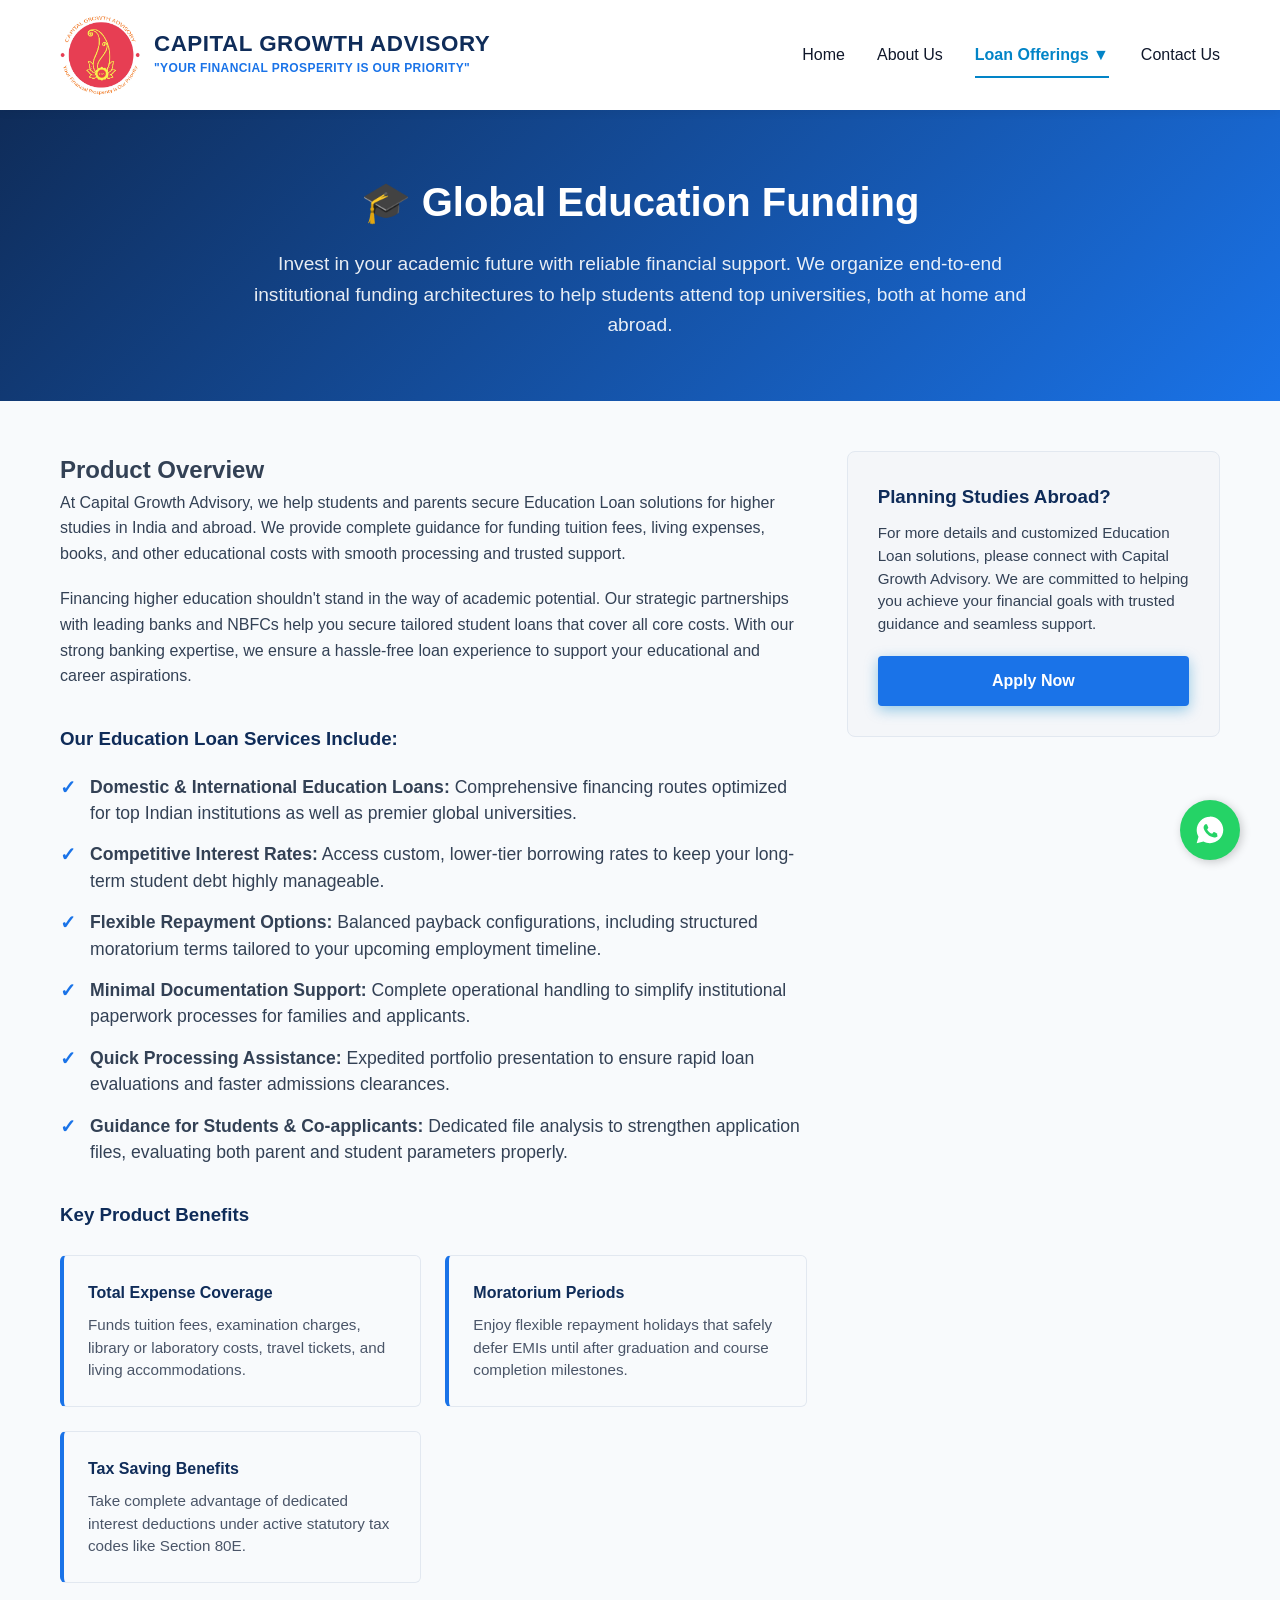
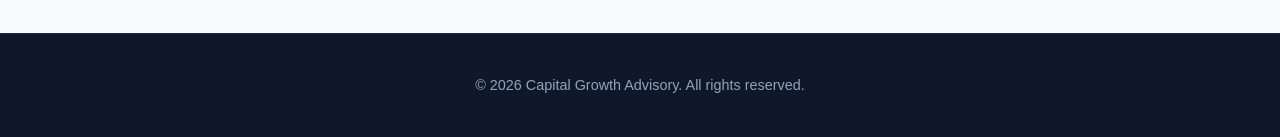
<file: LIVE/offerings/education-loan.html>
<!DOCTYPE html>
<html lang="en">
  <head>
    <meta charset="UTF-8" />
    <meta name="viewport" content="width=device-width, initial-scale=1.0" />
    <title>Capital Growth Advisory</title>
    <link rel="icon" type="image/jpeg" href="../images/cga.jpg" />
    <link rel="stylesheet" href="../css/style.css" />
    <style>
      .nav-container { display: flex; align-items: center; justify-content: space-between; padding: 15px 20px; }
      .logo-wrap { display: flex; align-items: center; gap: 14px; text-decoration: none; }
      .header-logo-icon { width: 80px; height: 80px; object-fit: contain; border-radius: 50%; }
      .logo-text-group { display: flex; flex-direction: column; }
      .logo-text { font-size: 1.4rem; font-weight: 700; color: #0f2c59; text-transform: uppercase; letter-spacing: 0.5px; line-height: 1.1; }
      .logo-subtext { font-size: 0.75rem; color: #1a73e8; font-weight: 700; text-transform: uppercase; letter-spacing: 0.4px; margin-top: 3px; }
      
      /* Shared Product Hero Template */
      .product-hero { background: linear-gradient(135deg, #0f2c59 0%, #1a73e8 100%); color: #ffffff; padding: 60px 20px; text-align: center; }
      .product-hero h1 { font-size: 2.5rem; margin-bottom: 15px; }
      .product-hero p { font-size: 1.2rem; max-width: 800px; margin: 0 auto; opacity: 0.9; line-height: 1.6; }
      
      .product-body { padding: 50px 20px; max-width: 1200px; margin: 0 auto; }
      .details-grid { display: grid; grid-template-columns: 2fr 1fr; gap: 40px; }
      @media (max-width: 768px) { .details-grid { grid-template-columns: 1fr; } }
      
      /* Checklist layout for features */
      .features-list { list-style: none; padding: 0; margin-top: 20px; }
      .features-list li { margin-bottom: 15px; padding-left: 30px; position: relative; font-size: 1.1rem; line-height: 1.5; }
      .features-list li::before { content: "✓"; position: absolute; left: 0; color: #1a73e8; font-weight: bold; font-size: 1.2rem; }

      /* Visual Feature Cards Grid Layout */
      .feature-cards-grid {
        display: grid;
        grid-template-columns: repeat(auto-fit, minmax(250px, 1fr));
        gap: 1.5rem;
        margin-top: 25px;
      }
      .feature-card {
        background: #f8fafc;
        padding: 1.5rem;
        border-radius: 6px;
        border-left: 4px solid #1a73e8;
        border-top: 1px solid #e2e8f0;
        border-right: 1px solid #e2e8f0;
        border-bottom: 1px solid #e2e8f0;
      }
    </style>
  </head>
  <body>
    <header>
      <nav class="nav-container">
        <a href="../index.html" class="logo-wrap">
          <img src="../images/cga.jpg" alt="Capital Growth Advisory Logo" class="header-logo-icon" />
          <div class="logo-text-group">
            <span class="logo-text">Capital Growth Advisory</span>
            <span class="logo-subtext">"Your Financial Prosperity Is Our Priority"</span>
          </div>
        </a>
        <div class="menu-toggle" id="mobile-menu"><span></span><span></span><span></span></div>
        <ul class="nav-links">
          <li><a href="../index.html">Home</a></li>
          <li><a href="../index.html#about">About Us</a></li>
          <li class="dropdown" id="offerings-dropdown">
            <a href="#" class="dropdown-trigger">Loan Offerings ▼</a>
            <ul class="dropdown-menu">
              <li><a href="unsecured-business-loan.html">Unsecured Business Loan</a></li>
              <li><a href="working-capital.html">Working Capital- OD /CC</a></li>
              <li><a href="home-loan.html">Home Loan</a></li>
              <li><a href="loan-against-property.html">Loan Against Property</a></li>
              <li><a href="car-loan.html">Car loan</a></li>
              <li><a href="personal-loan.html">Personal loan</a></li>
              <li><a href="education-loan.html">Education loan</a></li>
              <li><a href="bill-discounting.html">Bill discounting</a></li>
            </ul>
          </li>
          <li><a href="../index.html#contact">Contact Us</a></li>
        </ul>
      </nav>
    </header>

    <section class="product-hero">
      <h1>🎓 Global Education Funding</h1>
      <p>Invest in your academic future with reliable financial support. We organize end-to-end institutional funding architectures to help students attend top universities, both at home and abroad.</p>
    </section>

    <main class="product-body">
      <div class="details-grid">
        <div class="info-panel">
          <h2>Product Overview</h2>
          <p style="margin-bottom: 1.25rem; line-height: 1.6;">
            At Capital Growth Advisory, we help students and parents secure Education Loan solutions for higher studies in India and abroad. We provide complete guidance for funding tuition fees, living expenses, books, and other educational costs with smooth processing and trusted support.
          </p>
          <p style="margin-bottom: 1.5rem; line-height: 1.6;">
            Financing higher education shouldn't stand in the way of academic potential. Our strategic partnerships with leading banks and NBFCs help you secure tailored student loans that cover all core costs. With our strong banking expertise, we ensure a hassle-free loan experience to support your educational and career aspirations.
          </p>
          
          <h3 style="margin-top:35px; color: #0f2c59;">Our Education Loan Services Include:</h3>
          <ul class="features-list">
            <li><strong>Domestic & International Education Loans:</strong> Comprehensive financing routes optimized for top Indian institutions as well as premier global universities.</li>
            <li><strong>Competitive Interest Rates:</strong> Access custom, lower-tier borrowing rates to keep your long-term student debt highly manageable.</li>
            <li><strong>Flexible Repayment Options:</strong> Balanced payback configurations, including structured moratorium terms tailored to your upcoming employment timeline.</li>
            <li><strong>Minimal Documentation Support:</strong> Complete operational handling to simplify institutional paperwork processes for families and applicants.</li>
            <li><strong>Quick Processing Assistance:</strong> Expedited portfolio presentation to ensure rapid loan evaluations and faster admissions clearances.</li>
            <li><strong>Guidance for Students & Co-applicants:</strong> Dedicated file analysis to strengthen application files, evaluating both parent and student parameters properly.</li>
          </ul>

          <h3 style="margin-top: 35px; color: #0f2c59;">Key Product Benefits</h3>
          <div class="feature-cards-grid">
            <div class="feature-card">
              <h4 style="color: #0f2c59; margin-bottom: 0.5rem;">Total Expense Coverage</h4>
              <p style="font-size: 0.95rem; line-height: 1.5; color: #4a5568;">Funds tuition fees, examination charges, library or laboratory costs, travel tickets, and living accommodations.</p>
            </div>
            <div class="feature-card">
              <h4 style="color: #0f2c59; margin-bottom: 0.5rem;">Moratorium Periods</h4>
              <p style="font-size: 0.95rem; line-height: 1.5; color: #4a5568;">Enjoy flexible repayment holidays that safely defer EMIs until after graduation and course completion milestones.</p>
            </div>
            <div class="feature-card">
              <h4 style="color: #0f2c59; margin-bottom: 0.5rem;">Tax Saving Benefits</h4>
              <p style="font-size: 0.95rem; line-height: 1.5; color: #4a5568;">Take complete advantage of dedicated interest deductions under active statutory tax codes like Section 80E.</p>
            </div>
          </div>
        </div>
        
        <div class="cta-sidebar" style="background:#f4f6f9; padding:30px; border-radius:8px; border: 1px solid #e2e8f0; height: fit-content;">
          <h3 style="color: #0f2c59; margin-bottom: 10px;">Planning Studies Abroad?</h3>
          <p style="font-size: 0.95rem; margin-bottom: 20px; line-height: 1.5;">For more details and customized Education Loan solutions, please connect with Capital Growth Advisory. We are committed to helping you achieve your financial goals with trusted guidance and seamless support.</p>
          <a href="../index.html#contact" class="btn" style="display:block; text-align:center; text-decoration:none; background:#1a73e8; color:white; padding:12px; border-radius:4px; font-weight:600;">Apply Now</a>
        </div>
      </div>
    </main>

    <a href="https://wa.me/8655884973?text=Hi!%20I%20need%20some%20assistance%20regarding%20an%20Education%20Loan." class="whatsapp-float" target="_blank" aria-label="Chat on WhatsApp">
      <svg style="width: 32px; height: 32px; fill: currentColor" viewBox="0 0 24 24"><path d="M12.004 2c-5.51 0-9.99 4.49-9.99 10 0 1.77.47 3.49 1.35 5.02L2 22l5.13-1.34c1.47.8 3.12 1.22 4.83 1.22 5.52 0 10-4.49 10-10 0-5.51-4.48-10-10-10zm5.83 14.25c-.24.67-1.39 1.28-1.9 1.31-.51.03-1 .18-3.2-.73-2.64-1.09-4.34-3.79-4.47-3.97-.13-.18-1.07-1.42-1.07-2.71 0-1.29.67-1.92.91-2.18.24-.26.52-.33.7-.33.17 0 .35.01.5.02.16.01.37-.06.57.43.21.51.73 1.79.79 1.91.06.12.1.27.02.43-.08.16-.12.26-.25.41-.12.15-.26.33-.37.45-.12.13-.25.27-.11.51.14.24.63 1.03 1.35 1.67.93.82 1.71 1.08 1.95 1.19.24.11.38.1.52-.06.14-.17.62-.72.79-.97.17-.25.34-.21.57-.12.24.09 1.5.71 1.76.84.26.13.43.19.49.3.07.12.07.69-.17 1.36z" /></svg>
    </a>

    <footer><p>© 2026 Capital Growth Advisory. All rights reserved.</p></footer>
    <script src="../script/script.js"></script>
  </body>
</html>
</file>
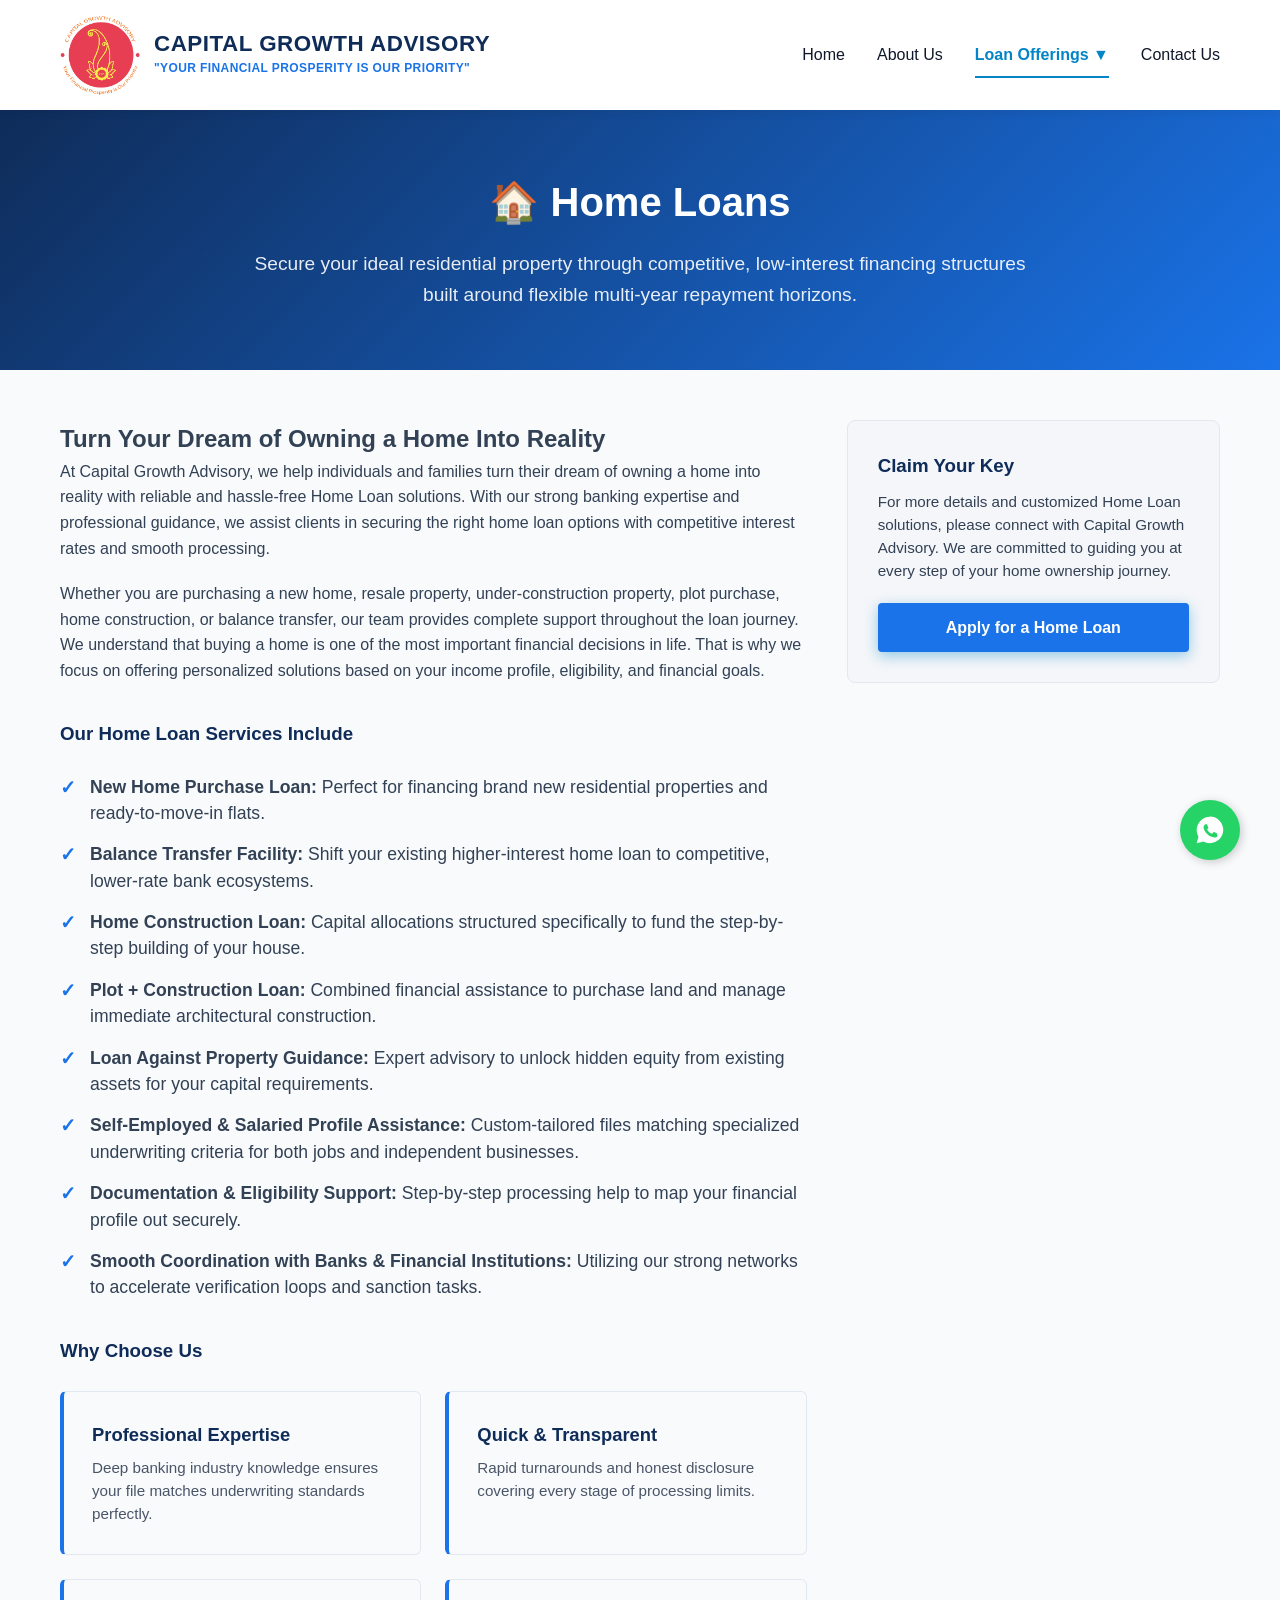
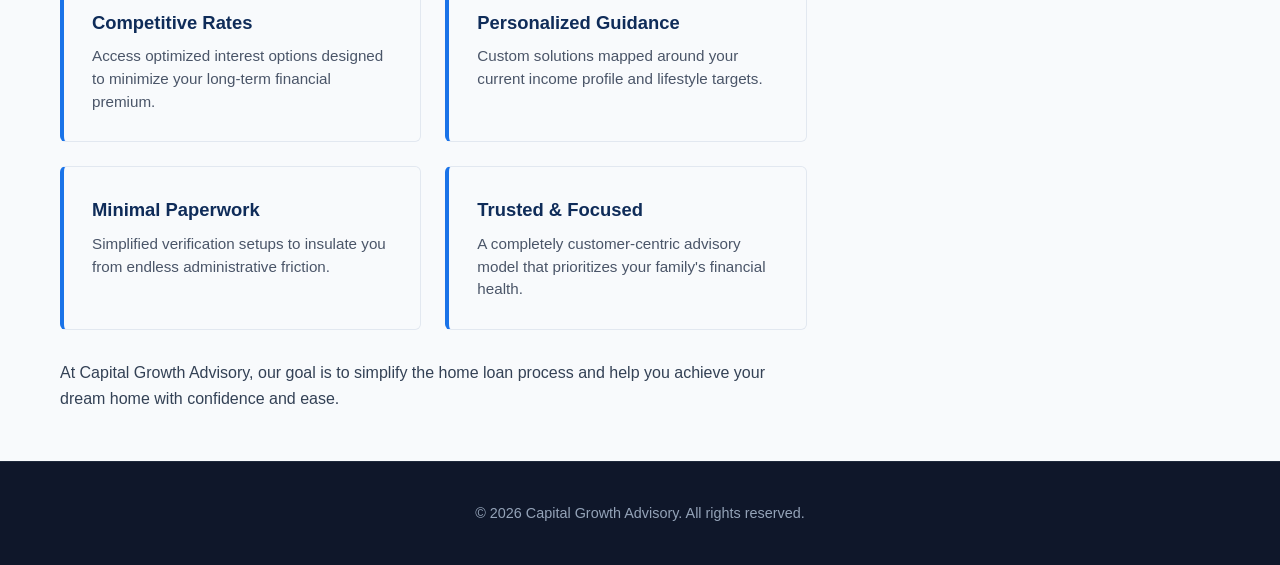
<file: LIVE/offerings/home-loan.html>
<!DOCTYPE html>
<html lang="en">
  <head>
    <meta charset="UTF-8" />
    <meta name="viewport" content="width=device-width, initial-scale=1.0" />
    <title>Capital Growth Advisory</title>
    <link rel="icon" type="image/jpeg" href="../images/cga.jpg" />
    <!-- Updated path to root CSS folder -->
    <link rel="stylesheet" href="../css/style.css" />
    <style>
      /* Layout alignment and restored scaling for the header brand area */
      .nav-container {
        display: flex;
        align-items: center;
        justify-content: space-between;
        padding: 15px 20px; /* Generous vertical padding to prevent squeezing */
      }

      .logo-wrap {
        display: flex;
        align-items: center;
        gap: 14px;
        text-decoration: none;
      }
      
      .header-logo-icon {
        width: 80px;  /* Restored to a prominent, larger height profile */
        height: 80px; /* Restored to a prominent, larger height profile */
        object-fit: contain;
        border-radius: 50%; /* Ensures a perfectly smooth circular edge */
      }

      .logo-text-group {
        display: flex;
        flex-direction: column;
      }

      .logo-text {
        font-size: 1.4rem; /* Slightly scaled up to balance the larger logo emblem */
        font-weight: 700;
        color: #0f2c59; /* Corporate deep blue tone */
        text-transform: uppercase;
        letter-spacing: 0.5px;
        line-height: 1.1;
      }

      .logo-subtext {
        font-size: 0.75rem; /* Proportionally optimized for readability */
        color: #1a73e8; /* Vibrant brand blue color */
        font-weight: 700;
        text-transform: uppercase;
        letter-spacing: 0.4px;
        margin-top: 3px;
      }

      /* Consistent Product Page Styling Stack */
      .product-hero {
        background: linear-gradient(135deg, #0f2c59 0%, #1a73e8 100%);
        color: #ffffff;
        padding: 60px 20px;
        text-align: center;
      }

      .product-hero h1 {
        font-size: 2.5rem;
        margin-bottom: 15px;
      }

      .product-hero p {
        font-size: 1.2rem;
        max-width: 800px;
        margin: 0 auto;
        opacity: 0.9;
        line-height: 1.6;
      }

      .product-body {
        padding: 50px 20px;
        max-width: 1200px;
        margin: 0 auto;
      }

      .details-grid {
        display: grid;
        grid-template-columns: 2fr 1fr;
        gap: 40px;
      }

      @media (max-width: 768px) {
        .details-grid {
          grid-template-columns: 1fr;
        }
      }

      .feature-cards-grid {
        display: grid;
        grid-template-columns: repeat(auto-fit, minmax(250px, 1fr));
        gap: 1.5rem;
        margin-top: 25px;
      }

      .feature-card {
        background: #f8fafc;
        padding: 1.75rem;
        border-radius: 6px;
        border-left: 4px solid #1a73e8;
        border-top: 1px solid #e2e8f0;
        border-right: 1px solid #e2e8f0;
        border-bottom: 1px solid #e2e8f0;
      }

      .features-list {
        list-style: none;
        padding: 0;
        margin-top: 25px;
      }

      .features-list li {
        margin-bottom: 15px;
        padding-left: 30px;
        position: relative;
        font-size: 1.1rem;
        line-height: 1.5;
      }

      .features-list li::before {
        content: "✓";
        position: absolute;
        left: 0;
        color: #1a73e8;
        font-weight: bold;
        font-size: 1.2rem;
      }
    </style>
  </head>
  <body>
    <header>
      <nav class="nav-container">
        <!-- Updated logo image link and home redirection to step back one folder level -->
        <a href="../index.html" class="logo-wrap">
          <img src="../images/cga.jpg" alt="Capital Growth Advisory Logo" class="header-logo-icon" />
          <div class="logo-text-group">
            <span class="logo-text">Capital Growth Advisory</span>
            <span class="logo-subtext">"Your Financial Prosperity Is Our Priority"</span>
          </div>
        </a>
        
        <div class="menu-toggle" id="mobile-menu">
          <span></span>
          <span></span>
          <span></span>
        </div>
        <ul class="nav-links">
          <!-- Main navigation URLs updated with standard relative routing -->
          <li><a href="../index.html">Home</a></li>
          <li><a href="../index.html#about">About Us</a></li>
          <li class="dropdown" id="offerings-dropdown">
            <a href="#" class="dropdown-trigger">Loan Offerings ▼</a>
            <ul class="dropdown-menu">
              <li><a href="unsecured-business-loan.html">Unsecured Business Loan</a></li>
              <li><a href="working-capital.html">Working Capital- OD /CC</a></li>
              <li><a href="home-loan.html">Home Loan</a></li>
              <li><a href="loan-against-property.html">Loan Against Property</a></li>
              <li><a href="car-loan.html">Car loan</a></li>
              <li><a href="personal-loan.html">Personal loan</a></li>
              <li><a href="education-loan.html">Education loan</a></li>
              <li><a href="bill-discounting.html">Bill discounting</a></li>
            </ul>
          </li>
          <li><a href="../index.html#contact">Contact Us</a></li>
        </ul>
      </nav>
    </header>

    <!-- Elevated Full-Width Header Block -->
    <section class="product-hero">
      <h1>🏠 Home Loans</h1>
      <p>Secure your ideal residential property through competitive, low-interest financing structures built around flexible multi-year repayment horizons.</p>
    </section>

    <!-- Clean Two-Column Structural Details Grid -->
    <main class="product-body">
      <div class="details-grid">
        <div class="info-panel">
          <h2>Turn Your Dream of Owning a Home Into Reality</h2>
          <p style="margin-bottom: 1.25rem; line-height: 1.6;">
            At Capital Growth Advisory, we help individuals and families turn their dream of owning a home into reality with reliable and hassle-free Home Loan solutions. With our strong banking expertise and professional guidance, we assist clients in securing the right home loan options with competitive interest rates and smooth processing.
          </p>
          <p style="margin-bottom: 1.5rem; line-height: 1.6;">
            Whether you are purchasing a new home, resale property, under-construction property, plot purchase, home construction, or balance transfer, our team provides complete support throughout the loan journey. We understand that buying a home is one of the most important financial decisions in life. That is why we focus on offering personalized solutions based on your income profile, eligibility, and financial goals.
          </p>

          <h3 style="margin-top: 35px; color: #0f2c59;">Our Home Loan Services Include</h3>
          <ul class="features-list">
            <li><strong>New Home Purchase Loan:</strong> Perfect for financing brand new residential properties and ready-to-move-in flats.</li>
            <li><strong>Balance Transfer Facility:</strong> Shift your existing higher-interest home loan to competitive, lower-rate bank ecosystems.</li>
            <li><strong>Home Construction Loan:</strong> Capital allocations structured specifically to fund the step-by-step building of your house.</li>
            <li><strong>Plot + Construction Loan:</strong> Combined financial assistance to purchase land and manage immediate architectural construction.</li>
            <li><strong>Loan Against Property Guidance:</strong> Expert advisory to unlock hidden equity from existing assets for your capital requirements.</li>
            <li><strong>Self-Employed & Salaried Profile Assistance:</strong> Custom-tailored files matching specialized underwriting criteria for both jobs and independent businesses.</li>
            <li><strong>Documentation & Eligibility Support:</strong> Step-by-step processing help to map your financial profile out securely.</li>
            <li><strong>Smooth Coordination with Banks & Financial Institutions:</strong> Utilizing our strong networks to accelerate verification loops and sanction tasks.</li>
          </ul>

          <h3 style="margin-top: 35px; color: #0f2c59;">Why Choose Us</h3>
          <!-- Core Value Cards Core Grid Layout -->
          <div class="feature-cards-grid">
            <div class="feature-card">
              <h3 style="color: #0f2c59; margin-bottom: 0.5rem; font-size: 1.15rem;">Professional Expertise</h3>
              <p style="font-size: 0.95rem; line-height: 1.5; color: #4a5568;">Deep banking industry knowledge ensures your file matches underwriting standards perfectly.</p>
            </div>
            <div class="feature-card">
              <h3 style="color: #0f2c59; margin-bottom: 0.5rem; font-size: 1.15rem;">Quick & Transparent</h3>
              <p style="font-size: 0.95rem; line-height: 1.5; color: #4a5568;">Rapid turnarounds and honest disclosure covering every stage of processing limits.</p>
            </div>
            <div class="feature-card">
              <h3 style="color: #0f2c59; margin-bottom: 0.5rem; font-size: 1.15rem;">Competitive Rates</h3>
              <p style="font-size: 0.95rem; line-height: 1.5; color: #4a5568;">Access optimized interest options designed to minimize your long-term financial premium.</p>
            </div>
            <div class="feature-card">
              <h3 style="color: #0f2c59; margin-bottom: 0.5rem; font-size: 1.15rem;">Personalized Guidance</h3>
              <p style="font-size: 0.95rem; line-height: 1.5; color: #4a5568;">Custom solutions mapped around your current income profile and lifestyle targets.</p>
            </div>
            <div class="feature-card">
              <h3 style="color: #0f2c59; margin-bottom: 0.5rem; font-size: 1.15rem;">Minimal Paperwork</h3>
              <p style="font-size: 0.95rem; line-height: 1.5; color: #4a5568;">Simplified verification setups to insulate you from endless administrative friction.</p>
            </div>
            <div class="feature-card">
              <h3 style="color: #0f2c59; margin-bottom: 0.5rem; font-size: 1.15rem;">Trusted & Focused</h3>
              <p style="font-size: 0.95rem; line-height: 1.5; color: #4a5568;">A completely customer-centric advisory model that prioritizes your family's financial health.</p>
            </div>
          </div>

          <p style="line-height: 1.6; margin-top: 30px;">
            At Capital Growth Advisory, our goal is to simplify the home loan process and help you achieve your dream home with confidence and ease.
          </p>
        </div>
        
        <div class="cta-sidebar" style="background: #f4f6f9; padding: 30px; border-radius: 8px; border: 1px solid #e2e8f0; height: fit-content;">
          <h3 style="color: #0f2c59; margin-bottom: 10px;">Claim Your Key</h3>
          <p style="font-size: 0.95rem; margin-bottom: 20px; line-height: 1.5;">For more details and customized Home Loan solutions, please connect with Capital Growth Advisory. We are committed to guiding you at every step of your home ownership journey.</p>
          <!-- Updated anchor link to the homepage contact form -->
          <a href="../index.html#contact" class="btn" style="display: block; text-align: center; text-decoration: none; background: #1a73e8; color: white; padding: 12px; border-radius: 4px; font-weight: 600;">Apply for a Home Loan</a>
        </div>
      </div>
    </main>

    <a href="https://wa.me/8655884973?text=Hi!%20I%20need%20some%20assistance%20regarding%20a%20loan." class="whatsapp-float" target="_blank" aria-label="Chat on WhatsApp">
      <svg style="width: 32px; height: 32px; fill: currentColor" viewBox="0 0 24 24">
        <path d="M12.004 2c-5.51 0-9.99 4.49-9.99 10 0 1.77.47 3.49 1.35 5.02L2 22l5.13-1.34c1.47.8 3.12 1.22 4.83 1.22 5.52 0 10-4.49 10-10 0-5.51-4.48-10-10-10zm5.83 14.25c-.24.67-1.39 1.28-1.9 1.31-.51.03-1 .18-3.2-.73-2.64-1.09-4.34-3.79-4.47-3.97-.13-.18-1.07-1.42-1.07-2.71 0-1.29.67-1.92.91-2.18.24-.26.52-.33.7-.33.17 0 .35.01.5.02.16.01.37-.06.57.43.21.51.73 1.79.79 1.91.06.12.1.27.02.43-.08.16-.12.26-.25.41-.12.15-.26.33-.37.45-.12.13-.25.27-.11.51.14.24.63 1.03 1.35 1.67.93.82 1.71 1.08 1.95 1.19.24.11.38.1.52-.06.14-.17.62-.72.79-.97.17-.25.34-.21.57-.12.24.09 1.5.71 1.76.84.26.13.43.19.49.3.07.12.07.69-.17 1.36z" />
      </svg>
    </a>

    <footer>
      <p>© 2026 Capital Growth Advisory. All rights reserved.</p>
    </footer>

    <!-- Updated path to root JavaScript folder -->
    <script src="../script/script.js"></script>
  </body>
</html>
</file>
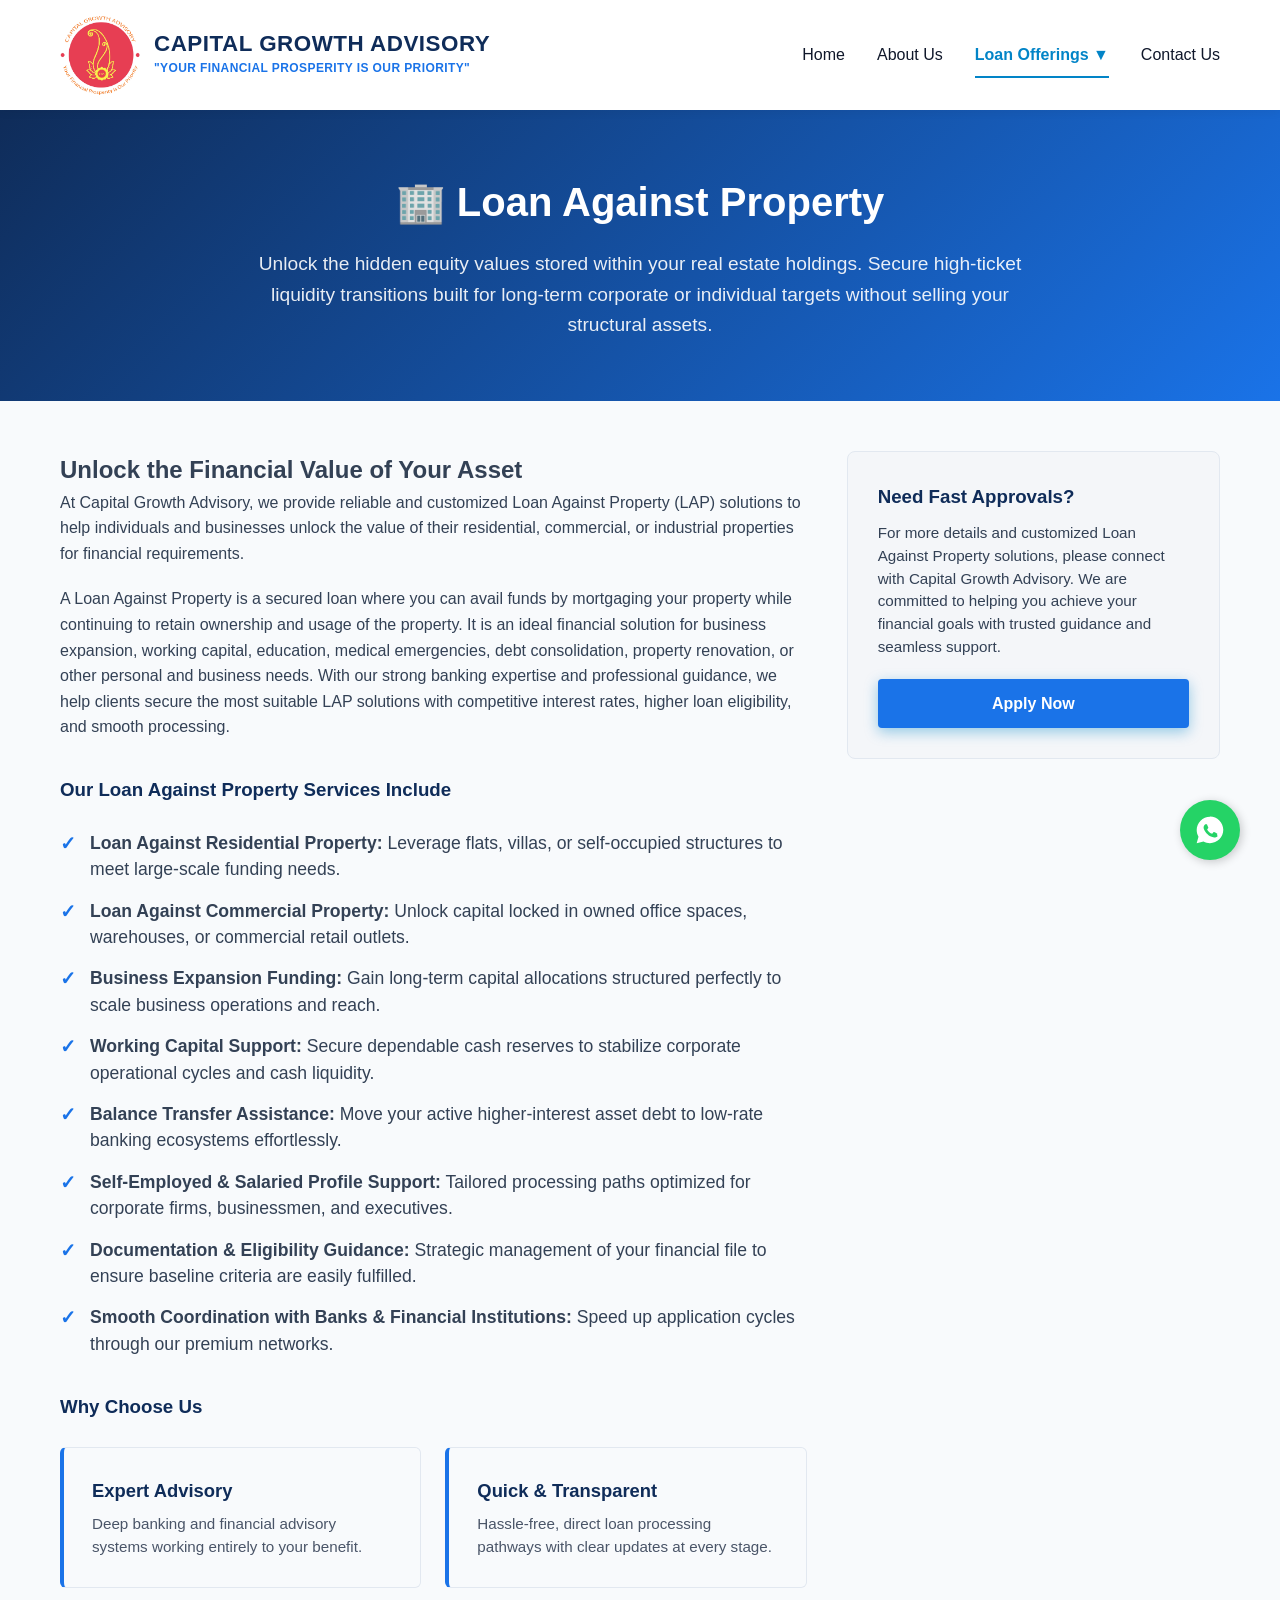
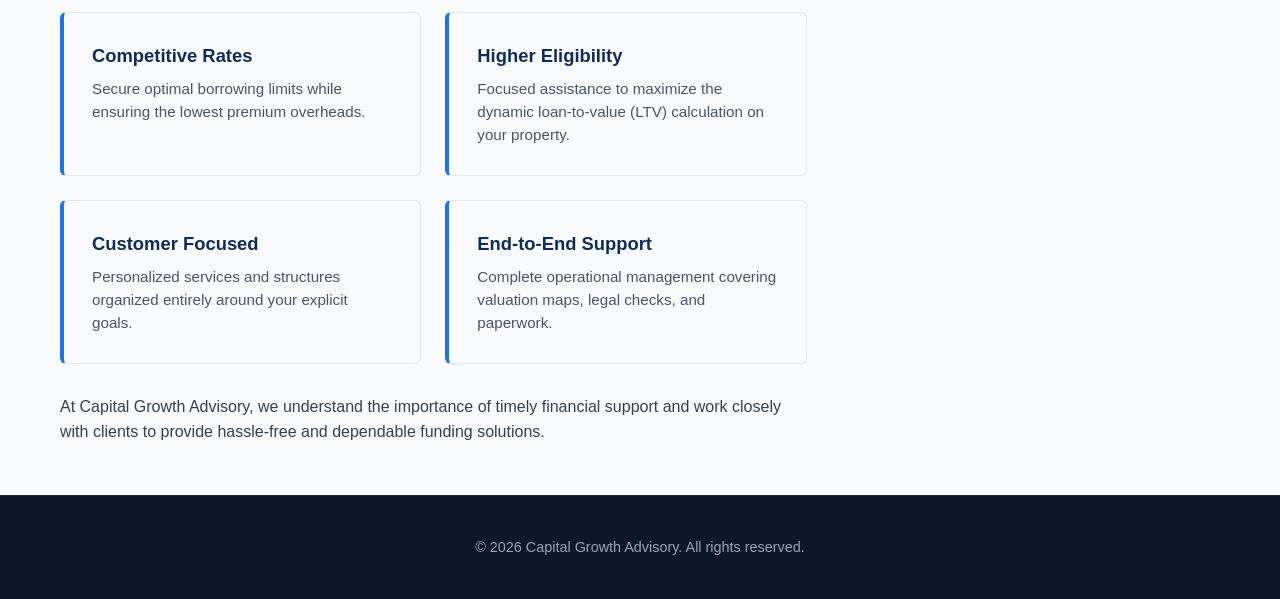
<file: LIVE/offerings/loan-against-property.html>
<!DOCTYPE html>
<html lang="en">
  <head>
    <meta charset="UTF-8" />
    <meta name="viewport" content="width=device-width, initial-scale=1.0" />
    <title>Capital Growth Advisory</title>
    <link rel="icon" type="image/jpeg" href="../images/cga.jpg" />
    <!-- Relative reference stepping out to the parent directory to pull CSS -->
    <link rel="stylesheet" href="../css/style.css" />
    <style>
      /* Layout alignment and restored scaling for the header brand area */
      .nav-container {
        display: flex;
        align-items: center;
        justify-content: space-between;
        padding: 15px 20px; /* Generous vertical padding to prevent squeezing */
      }
      .logo-wrap {
        display: flex;
        align-items: center;
        gap: 14px;
        text-decoration: none;
      }
      .header-logo-icon {
        width: 80px;  /* Restored to a prominent, larger height profile */
        height: 80px; /* Restored to a prominent, larger height profile */
        object-fit: contain;
        border-radius: 50%;
      }
      .logo-text-group {
        display: flex;
        flex-direction: column;
      }
      .logo-text {
        font-size: 1.4rem; /* Slightly scaled up to balance the larger logo emblem */
        font-weight: 700;
        color: #0f2c59; /* Corporate deep blue tone */
        text-transform: uppercase;
        letter-spacing: 0.5px;
        line-height: 1.1;
      }
      .logo-subtext {
        font-size: 0.75rem; /* Proportionally optimized for readability */
        color: #1a73e8; /* Vibrant brand blue color */
        font-weight: 700;
        text-transform: uppercase;
        letter-spacing: 0.4px;
        margin-top: 3px;
      }
      /* Consistent Product Page Styling Stack */
      .product-hero {
        background: linear-gradient(135deg, #0f2c59 0%, #1a73e8 100%);
        color: #ffffff;
        padding: 60px 20px;
        text-align: center;
      }
      .product-hero h1 { font-size: 2.5rem; margin-bottom: 15px; }
      .product-hero p { font-size: 1.2rem; max-width: 800px; margin: 0 auto; opacity: 0.9; line-height: 1.6; }
      .product-body { padding: 50px 20px; max-width: 1200px; margin: 0 auto; }
      .details-grid { display: grid; grid-template-columns: 2fr 1fr; gap: 40px; }
      @media (max-width: 768px) { .details-grid { grid-template-columns: 1fr; } }
      
      .feature-cards-grid {
        display: grid;
        grid-template-columns: repeat(auto-fit, minmax(250px, 1fr));
        gap: 1.5rem;
        margin-top: 25px;
      }
      .feature-card {
        background: #f8fafc;
        padding: 1.75rem;
        border-radius: 6px;
        border-left: 4px solid #1a73e8;
        border-top: 1px solid #e2e8f0;
        border-right: 1px solid #e2e8f0;
        border-bottom: 1px solid #e2e8f0;
      }

      .features-list { list-style: none; padding: 0; margin-top: 25px; }
      .features-list li { margin-bottom: 15px; padding-left: 30px; position: relative; font-size: 1.1rem; line-height: 1.5; }
      .features-list li::before { content: "✓"; position: absolute; left: 0; color: #1a73e8; font-weight: bold; font-size: 1.2rem; }
    </style>
  </head>
  <body>
    <header>
      <nav class="nav-container">
        <!-- Relative image mapping out to Final_code/images/ -->
        <a href="../index.html" class="logo-wrap">
          <img src="../images/cga.jpg" alt="Capital Growth Advisory Logo" class="header-logo-icon" />
          <div class="logo-text-group">
            <span class="logo-text">Capital Growth Advisory</span>
            <span class="logo-subtext">"Your Financial Prosperity Is Our Priority"</span>
          </div>
        </a>
        <div class="menu-toggle" id="mobile-menu">
          <span></span><span></span><span></span>
        </div>
        <ul class="nav-links">
          <!-- Main navigation URLs corrected with parent relative routing -->
          <li><a href="../index.html">Home</a></li>
          <li><a href="../index.html#about">About Us</a></li>
          <li class="dropdown" id="offerings-dropdown">
            <a href="#" class="dropdown-trigger">Loan Offerings ▼</a>
            <ul class="dropdown-menu">
              <li><a href="unsecured-business-loan.html">Unsecured Business Loan</a></li>
              <li><a href="working-capital.html">Working Capital- OD /CC</a></li>
              <li><a href="home-loan.html">Home Loan</a></li>
              <li><a href="loan-against-property.html">Loan Against Property</a></li>
              <li><a href="car-loan.html">Car loan</a></li>
              <li><a href="personal-loan.html">Personal loan</a></li>
              <li><a href="education-loan.html">Education loan</a></li>
              <li><a href="bill-discounting.html">Bill discounting</a></li>
            </ul>
          </li>
          <li><a href="../index.html#contact">Contact Us</a></li>
        </ul>
      </nav>
    </header>

    <!-- Elevated Full-Width Header Block -->
    <section class="product-hero">
      <h1>🏢 Loan Against Property</h1>
      <p>Unlock the hidden equity values stored within your real estate holdings. Secure high-ticket liquidity transitions built for long-term corporate or individual targets without selling your structural assets.</p>
    </section>

    <!-- Clean Two-Column Structural Details Grid -->
    <main class="product-body">
      <div class="details-grid">
        <div class="info-panel">
          <h2>Unlock the Financial Value of Your Asset</h2>
          <p style="margin-bottom: 1.25rem; line-height: 1.6;">
            At Capital Growth Advisory, we provide reliable and customized Loan Against Property (LAP) solutions to help individuals and businesses unlock the value of their residential, commercial, or industrial properties for financial requirements.
          </p>
          <p style="margin-bottom: 1.5rem; line-height: 1.6;">
            A Loan Against Property is a secured loan where you can avail funds by mortgaging your property while continuing to retain ownership and usage of the property. It is an ideal financial solution for business expansion, working capital, education, medical emergencies, debt consolidation, property renovation, or other personal and business needs. With our strong banking expertise and professional guidance, we help clients secure the most suitable LAP solutions with competitive interest rates, higher loan eligibility, and smooth processing.
          </p>
          
          <h3 style="margin-top:35px; color: #0f2c59;">Our Loan Against Property Services Include</h3>
          <ul class="features-list">
            <li><strong>Loan Against Residential Property:</strong> Leverage flats, villas, or self-occupied structures to meet large-scale funding needs.</li>
            <li><strong>Loan Against Commercial Property:</strong> Unlock capital locked in owned office spaces, warehouses, or commercial retail outlets.</li>
            <li><strong>Business Expansion Funding:</strong> Gain long-term capital allocations structured perfectly to scale business operations and reach.</li>
            <li><strong>Working Capital Support:</strong> Secure dependable cash reserves to stabilize corporate operational cycles and cash liquidity.</li>
            <li><strong>Balance Transfer Assistance:</strong> Move your active higher-interest asset debt to low-rate banking ecosystems effortlessly.</li>
            <li><strong>Self-Employed & Salaried Profile Support:</strong> Tailored processing paths optimized for corporate firms, businessmen, and executives.</li>
            <li><strong>Documentation & Eligibility Guidance:</strong> Strategic management of your financial file to ensure baseline criteria are easily fulfilled.</li>
            <li><strong>Smooth Coordination with Banks & Financial Institutions:</strong> Speed up application cycles through our premium networks.</li>
          </ul>

          <h3 style="margin-top: 35px; color: #0f2c59;">Why Choose Us</h3>
          <!-- Core Value Cards Grid Layout -->
          <div class="feature-cards-grid">
            <div class="feature-card">
              <h3 style="color: #0f2c59; margin-bottom: 0.5rem; font-size: 1.15rem;">Expert Advisory</h3>
              <p style="font-size: 0.95rem; line-height: 1.5; color: #4a5568;">Deep banking and financial advisory systems working entirely to your benefit.</p>
            </div>
            <div class="feature-card">
              <h3 style="color: #0f2c59; margin-bottom: 0.5rem; font-size: 1.15rem;">Quick & Transparent</h3>
              <p style="font-size: 0.95rem; line-height: 1.5; color: #4a5568;">Hassle-free, direct loan processing pathways with clear updates at every stage.</p>
            </div>
            <div class="feature-card">
              <h3 style="color: #0f2c59; margin-bottom: 0.5rem; font-size: 1.15rem;">Competitive Rates</h3>
              <p style="font-size: 0.95rem; line-height: 1.5; color: #4a5568;">Secure optimal borrowing limits while ensuring the lowest premium overheads.</p>
            </div>
            <div class="feature-card">
              <h3 style="color: #0f2c59; margin-bottom: 0.5rem; font-size: 1.15rem;">Higher Eligibility</h3>
              <p style="font-size: 0.95rem; line-height: 1.5; color: #4a5568;">Focused assistance to maximize the dynamic loan-to-value (LTV) calculation on your property.</p>
            </div>
            <div class="feature-card">
              <h3 style="color: #0f2c59; margin-bottom: 0.5rem; font-size: 1.15rem;">Customer Focused</h3>
              <p style="font-size: 0.95rem; line-height: 1.5; color: #4a5568;">Personalized services and structures organized entirely around your explicit goals.</p>
            </div>
            <div class="feature-card">
              <h3 style="color: #0f2c59; margin-bottom: 0.5rem; font-size: 1.15rem;">End-to-End Support</h3>
              <p style="font-size: 0.95rem; line-height: 1.5; color: #4a5568;">Complete operational management covering valuation maps, legal checks, and paperwork.</p>
            </div>
          </div>

          <p style="line-height: 1.6; margin-top: 30px;">
            At Capital Growth Advisory, we understand the importance of timely financial support and work closely with clients to provide hassle-free and dependable funding solutions.
          </p>
        </div>
        
        <div class="cta-sidebar" style="background:#f4f6f9; padding:30px; border-radius:8px; border: 1px solid #e2e8f0; height: fit-content;">
          <h3 style="color: #0f2c59; margin-bottom: 10px;">Need Fast Approvals?</h3>
          <p style="font-size: 0.95rem; margin-bottom: 20px; line-height: 1.5;">For more details and customized Loan Against Property solutions, please connect with Capital Growth Advisory. We are committed to helping you achieve your financial goals with trusted guidance and seamless support.</p>
          <!-- Anchor jump map target link pointing safely out to root level form -->
          <a href="../index.html#contact" class="btn" style="display:block; text-align:center; text-decoration:none; background:#1a73e8; color:white; padding:12px; border-radius:4px; font-weight:600;">Apply Now</a>
        </div>
      </div>
    </main>

    <a href="https://wa.me/8655884973?text=Hi!%20I%20need%20some%20assistance%20regarding%20a%20Loan%20Against%20Property." class="whatsapp-float" target="_blank" aria-label="Chat on WhatsApp">
      <svg style="width: 32px; height: 32px; fill: currentColor" viewBox="0 0 24 24">
        <path d="M12.004 2c-5.51 0-9.99 4.49-9.99 10 0 1.77.47 3.49 1.35 5.02L2 22l5.13-1.34c1.47.8 3.12 1.22 4.83 1.22 5.52 0 10-4.49 10-10 0-5.51-4.48-10-10-10zm5.83 14.25c-.24.67-1.39 1.28-1.9 1.31-.51.03-1 .18-3.2-.73-2.64-1.09-4.34-3.79-4.47-3.97-.13-.18-1.07-1.42-1.07-2.71 0-1.29.67-1.92.91-2.18.24-.26.52-.33.7-.33.17 0 .35.01.5.02.16.01.37-.06.57.43.21.51.73 1.79.79 1.91.06.12.1.27.02.43-.08.16-.12.26-.25.41-.12.15-.26.33-.37.45-.12.13-.25.27-.11.51.14.24.63 1.03 1.35 1.67.93.82 1.71 1.08 1.95 1.19.24.11.38.1.52-.06.14-.17.62-.72.79-.97.17-.25.34-.21.57-.12.24.09 1.5.71 1.76.84.26.13.43.19.49.3.07.12.07.69-.17 1.36z" />
      </svg>
    </a>

    <footer>
      <p>© 2026 Capital Growth Advisory. All rights reserved.</p>
    </footer>

    <!-- Relative path fixed to point correctly to root scripts folder -->
    <script src="../script/script.js"></script>
  </body>
</html>
</file>
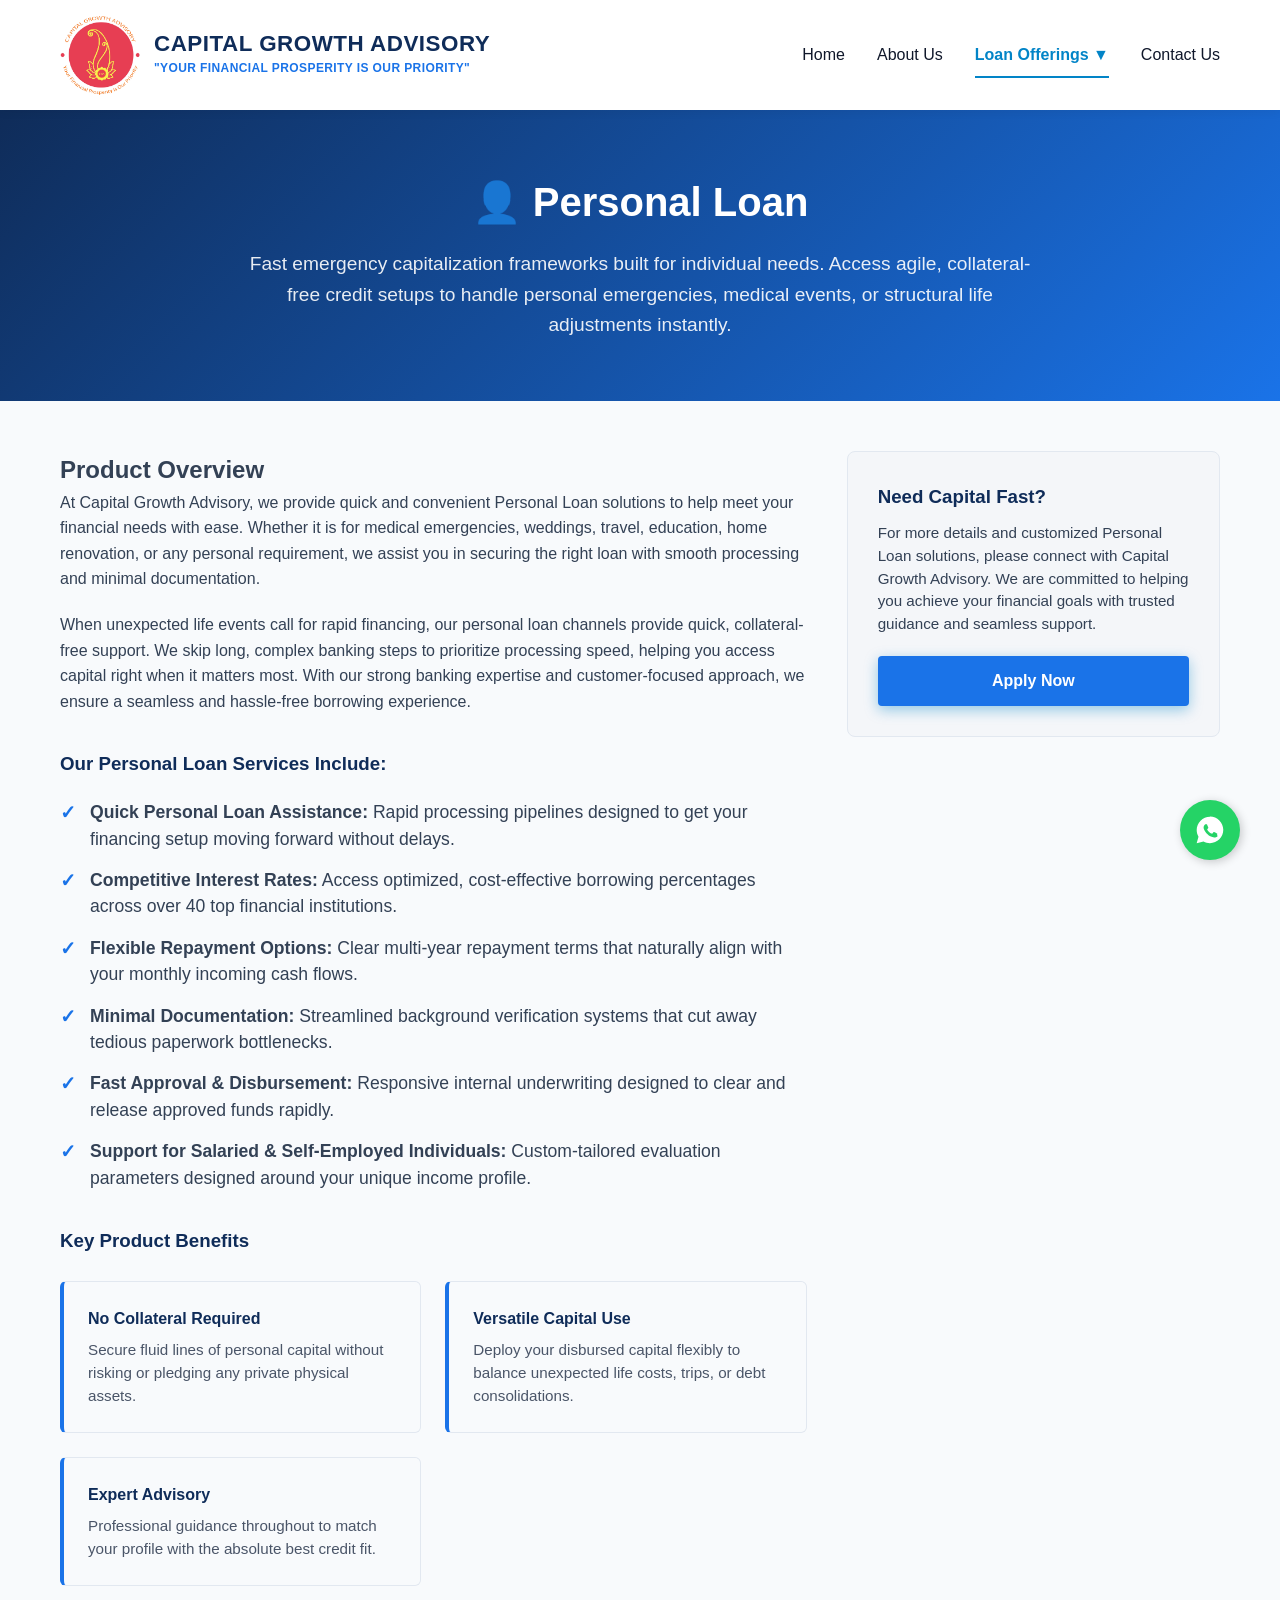
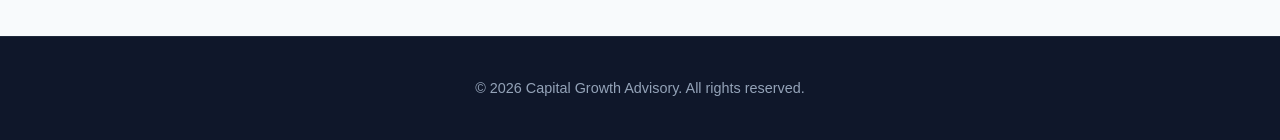
<file: LIVE/offerings/personal-loan.html>
<!DOCTYPE html>
<html lang="en">
  <head>
    <meta charset="UTF-8" />
    <meta name="viewport" content="width=device-width, initial-scale=1.0" />
    <title>Capital Growth Advisory</title>
    <link rel="icon" type="image/jpeg" href="../images/cga.jpg" />
    <link rel="stylesheet" href="../css/style.css" />
    <style>
      .nav-container { display: flex; align-items: center; justify-content: space-between; padding: 15px 20px; }
      .logo-wrap { display: flex; align-items: center; gap: 14px; text-decoration: none; }
      .header-logo-icon { width: 80px; height: 80px; object-fit: contain; border-radius: 50%; }
      .logo-text-group { display: flex; flex-direction: column; }
      .logo-text { font-size: 1.4rem; font-weight: 700; color: #0f2c59; text-transform: uppercase; letter-spacing: 0.5px; line-height: 1.1; }
      .logo-subtext { font-size: 0.75rem; color: #1a73e8; font-weight: 700; text-transform: uppercase; letter-spacing: 0.4px; margin-top: 3px; }
      
      /* Shared Product Hero Template */
      .product-hero { background: linear-gradient(135deg, #0f2c59 0%, #1a73e8 100%); color: #ffffff; padding: 60px 20px; text-align: center; }
      .product-hero h1 { font-size: 2.5rem; margin-bottom: 15px; }
      .product-hero p { font-size: 1.2rem; max-width: 800px; margin: 0 auto; opacity: 0.9; line-height: 1.6; }
      
      .product-body { padding: 50px 20px; max-width: 1200px; margin: 0 auto; }
      .details-grid { display: grid; grid-template-columns: 2fr 1fr; gap: 40px; }
      @media (max-width: 768px) { .details-grid { grid-template-columns: 1fr; } }
      
      /* Checklist layout for features */
      .features-list { list-style: none; padding: 0; margin-top: 20px; }
      .features-list li { margin-bottom: 15px; padding-left: 30px; position: relative; font-size: 1.1rem; line-height: 1.5; }
      .features-list li::before { content: "✓"; position: absolute; left: 0; color: #1a73e8; font-weight: bold; font-size: 1.2rem; }

      /* Visual Feature Cards Grid Layout */
      .feature-cards-grid {
        display: grid;
        grid-template-columns: repeat(auto-fit, minmax(250px, 1fr));
        gap: 1.5rem;
        margin-top: 25px;
      }
      .feature-card {
        background: #f8fafc;
        padding: 1.5rem;
        border-radius: 6px;
        border-left: 4px solid #1a73e8;
        border-top: 1px solid #e2e8f0;
        border-right: 1px solid #e2e8f0;
        border-bottom: 1px solid #e2e8f0;
      }
    </style>
  </head>
  <body>
    <header>
      <nav class="nav-container">
        <a href="../index.html" class="logo-wrap">
          <img src="../images/cga.jpg" alt="Capital Growth Advisory Logo" class="header-logo-icon" />
          <div class="logo-text-group">
            <span class="logo-text">Capital Growth Advisory</span>
            <span class="logo-subtext">"Your Financial Prosperity Is Our Priority"</span>
          </div>
        </a>
        <div class="menu-toggle" id="mobile-menu"><span></span><span></span><span></span></div>
        <ul class="nav-links">
          <li><a href="../index.html">Home</a></li>
          <li><a href="../index.html#about">About Us</a></li>
          <li class="dropdown" id="offerings-dropdown">
            <a href="#" class="dropdown-trigger">Loan Offerings ▼</a>
            <ul class="dropdown-menu">
              <li><a href="unsecured-business-loan.html">Unsecured Business Loan</a></li>
              <li><a href="working-capital.html">Working Capital- OD /CC</a></li>
              <li><a href="home-loan.html">Home Loan</a></li>
              <li><a href="loan-against-property.html">Loan Against Property</a></li>
              <li><a href="car-loan.html">Car loan</a></li>
              <li><a href="personal-loan.html">Personal loan</a></li>
              <li><a href="education-loan.html">Education loan</a></li>
              <li><a href="bill-discounting.html">Bill discounting</a></li>
            </ul>
          </li>
          <li><a href="../index.html#contact">Contact Us</a></li>
        </ul>
      </nav>
    </header>

    <section class="product-hero">
      <h1>👤 Personal Loan</h1>
      <p>Fast emergency capitalization frameworks built for individual needs. Access agile, collateral-free credit setups to handle personal emergencies, medical events, or structural life adjustments instantly.</p>
    </section>

    <main class="product-body">
      <div class="details-grid">
        <div class="info-panel">
          <h2>Product Overview</h2>
          <p style="margin-bottom: 1.25rem; line-height: 1.6;">
            At Capital Growth Advisory, we provide quick and convenient Personal Loan solutions to help meet your financial needs with ease. Whether it is for medical emergencies, weddings, travel, education, home renovation, or any personal requirement, we assist you in securing the right loan with smooth processing and minimal documentation.
          </p>
          <p style="margin-bottom: 1.5rem; line-height: 1.6;">
            When unexpected life events call for rapid financing, our personal loan channels provide quick, collateral-free support. We skip long, complex banking steps to prioritize processing speed, helping you access capital right when it matters most. With our strong banking expertise and customer-focused approach, we ensure a seamless and hassle-free borrowing experience.
          </p>
          
          <h3 style="margin-top:35px; color: #0f2c59;">Our Personal Loan Services Include:</h3>
          <ul class="features-list">
            <li><strong>Quick Personal Loan Assistance:</strong> Rapid processing pipelines designed to get your financing setup moving forward without delays.</li>
            <li><strong>Competitive Interest Rates:</strong> Access optimized, cost-effective borrowing percentages across over 40 top financial institutions.</li>
            <li><strong>Flexible Repayment Options:</strong> Clear multi-year repayment terms that naturally align with your monthly incoming cash flows.</li>
            <li><strong>Minimal Documentation:</strong> Streamlined background verification systems that cut away tedious paperwork bottlenecks.</li>
            <li><strong>Fast Approval & Disbursement:</strong> Responsive internal underwriting designed to clear and release approved funds rapidly.</li>
            <li><strong>Support for Salaried & Self-Employed Individuals:</strong> Custom-tailored evaluation parameters designed around your unique income profile.</li>
          </ul>

          <h3 style="margin-top: 35px; color: #0f2c59;">Key Product Benefits</h3>
          <div class="feature-cards-grid">
            <div class="feature-card">
              <h4 style="color: #0f2c59; margin-bottom: 0.5rem;">No Collateral Required</h4>
              <p style="font-size: 0.95rem; line-height: 1.5; color: #4a5568;">Secure fluid lines of personal capital without risking or pledging any private physical assets.</p>
            </div>
            <div class="feature-card">
              <h4 style="color: #0f2c59; margin-bottom: 0.5rem;">Versatile Capital Use</h4>
              <p style="font-size: 0.95rem; line-height: 1.5; color: #4a5568;">Deploy your disbursed capital flexibly to balance unexpected life costs, trips, or debt consolidations.</p>
            </div>
            <div class="feature-card">
              <h4 style="color: #0f2c59; margin-bottom: 0.5rem;">Expert Advisory</h4>
              <p style="font-size: 0.95rem; line-height: 1.5; color: #4a5568;">Professional guidance throughout to match your profile with the absolute best credit fit.</p>
            </div>
          </div>
        </div>
        
        <div class="cta-sidebar" style="background:#f4f6f9; padding:30px; border-radius:8px; border: 1px solid #e2e8f0; height: fit-content;">
          <h3 style="color: #0f2c59; margin-bottom: 10px;">Need Capital Fast?</h3>
          <p style="font-size: 0.95rem; margin-bottom: 20px; line-height: 1.5;">For more details and customized Personal Loan solutions, please connect with Capital Growth Advisory. We are committed to helping you achieve your financial goals with trusted guidance and seamless support.</p>
          <a href="../index.html#contact" class="btn" style="display:block; text-align:center; text-decoration:none; background:#1a73e8; color:white; padding:12px; border-radius:4px; font-weight:600;">Apply Now</a>
        </div>
      </div>
    </main>

    <a href="https://wa.me/8655884973?text=Hi!%20I%20need%20some%20assistance%20regarding%20a%20Personal%20Loan." class="whatsapp-float" target="_blank" aria-label="Chat on WhatsApp">
      <svg style="width: 32px; height: 32px; fill: currentColor" viewBox="0 0 24 24"><path d="M12.004 2c-5.51 0-9.99 4.49-9.99 10 0 1.77.47 3.49 1.35 5.02L2 22l5.13-1.34c1.47.8 3.12 1.22 4.83 1.22 5.52 0 10-4.49 10-10 0-5.51-4.48-10-10-10zm5.83 14.25c-.24.67-1.39 1.28-1.9 1.31-.51.03-1 .18-3.2-.73-2.64-1.09-4.34-3.79-4.47-3.97-.13-.18-1.07-1.42-1.07-2.71 0-1.29.67-1.92.91-2.18.24-.26.52-.33.7-.33.17 0 .35.01.5.02.16.01.37-.06.57.43.21.51.73 1.79.79 1.91.06.12.1.27.02.43-.08.16-.12.26-.25.41-.12.15-.26.33-.37.45-.12.13-.25.27-.11.51.14.24.63 1.03 1.35 1.67.93.82 1.71 1.08 1.95 1.19.24.11.38.1.52-.06.14-.17.62-.72.79-.97.17-.25.34-.21.57-.12.24.09 1.5.71 1.76.84.26.13.43.19.49.3.07.12.07.69-.17 1.36z" /></svg>
    </a>

    <footer><p>© 2026 Capital Growth Advisory. All rights reserved.</p></footer>
    <script src="../script/script.js"></script>
  </body>
</html>
</file>
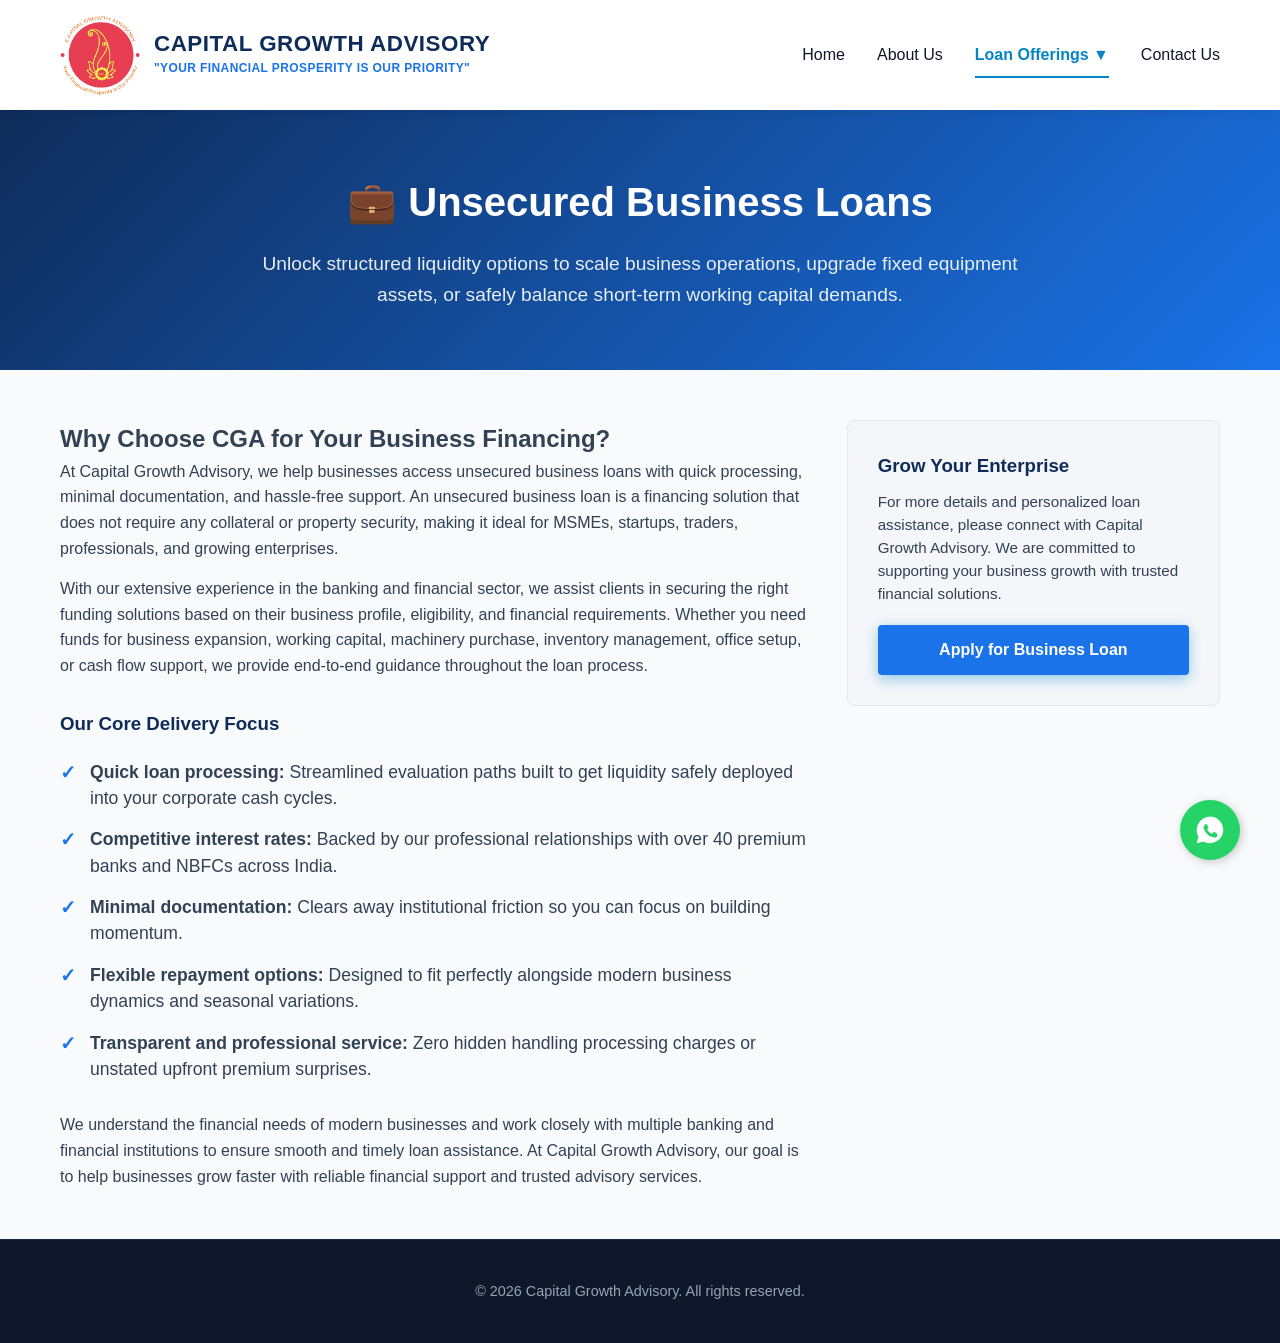
<file: LIVE/offerings/unsecured-business-loan.html>
<!DOCTYPE html>
<html lang="en">
  <head>
    <meta charset="UTF-8" />
    <meta name="viewport" content="width=device-width, initial-scale=1.0" />
    <title>Capital Growth Advisory</title>
    <link rel="icon" type="image/jpeg" href="../images/cga.jpg" />
    <link rel="stylesheet" href="../css/style.css" />
    <style>
      /* Layout alignment and restored scaling for the header brand area */
      .nav-container {
        display: flex;
        align-items: center;
        justify-content: space-between;
        padding: 15px 20px; /* Generous vertical padding to prevent squeezing */
      }

      .logo-wrap {
        display: flex;
        align-items: center;
        gap: 14px;
        text-decoration: none;
      }
      
      .header-logo-icon {
        width: 80px;  /* Restored to a prominent, larger height profile */
        height: 80px; /* Restored to a prominent, larger height profile */
        object-fit: contain;
        border-radius: 50%; /* Ensures a perfectly smooth circular edge */
      }

      .logo-text-group {
        display: flex;
        flex-direction: column;
      }

      .logo-text {
        font-size: 1.4rem; /* Slightly scaled up to balance the larger logo emblem */
        font-weight: 700;
        color: #0f2c59; /* Corporate deep blue tone */
        text-transform: uppercase;
        letter-spacing: 0.5px;
        line-height: 1.1;
      }

      .logo-subtext {
        font-size: 0.75rem; /* Proportionally optimized for readability */
        color: #1a73e8; /* Vibrant brand blue color */
        font-weight: 700;
        text-transform: uppercase;
        letter-spacing: 0.4px;
        margin-top: 3px;
      }

      /* Consistent Product Page Styling Stack */
      .product-hero {
        background: linear-gradient(135deg, #0f2c59 0%, #1a73e8 100%);
        color: #ffffff;
        padding: 60px 20px;
        text-align: center;
      }

      .product-hero h1 {
        font-size: 2.5rem;
        margin-bottom: 15px;
      }

      .product-hero p {
        font-size: 1.2rem;
        max-width: 800px;
        margin: 0 auto;
        opacity: 0.9;
        line-height: 1.6;
      }

      .product-body {
        padding: 50px 20px;
        max-width: 1200px;
        margin: 0 auto;
      }

      .details-grid {
        display: grid;
        grid-template-columns: 2fr 1fr;
        gap: 40px;
      }

      @media (max-width: 768px) {
        .details-grid {
          grid-template-columns: 1fr;
        }
      }

      .features-list {
        list-style: none;
        padding: 0;
        margin-top: 20px;
      }

      .features-list li {
        margin-bottom: 15px;
        padding-left: 30px;
        position: relative;
        font-size: 1.1rem;
        line-height: 1.5;
      }

      .features-list li::before {
        content: "✓";
        position: absolute;
        left: 0;
        color: #1a73e8;
        font-weight: bold;
        font-size: 1.2rem;
      }
    </style>
  </head>
  <body>
    <header>
      <nav class="nav-container">
        <a href="../index.html" class="logo-wrap">
          <img src="../images/cga.jpg" alt="Capital Growth Advisory Logo" class="header-logo-icon" />
          <div class="logo-text-group">
            <span class="logo-text">Capital Growth Advisory</span>
            <span class="logo-subtext">"Your Financial Prosperity Is Our Priority"</span>
          </div>
        </a>
        
        <div class="menu-toggle" id="mobile-menu">
          <span></span>
          <span></span>
          <span></span>
        </div>
        <ul class="nav-links">
          <li><a href="../index.html">Home</a></li>
          <li><a href="../index.html#about">About Us</a></li>
          <li class="dropdown" id="offerings-dropdown">
            <a href="#" class="dropdown-trigger">Loan Offerings ▼</a>
            <ul class="dropdown-menu">
              <li><a href="unsecured-business-loan.html">Unsecured Business Loan</a></li>
              <li><a href="working-capital.html">Working Capital- OD /CC</a></li>
              <li><a href="home-loan.html">Home Loan</a></li>
              <li><a href="loan-against-property.html">Loan Against Property</a></li>
              <li><a href="car-loan.html">Car loan</a></li>
              <li><a href="personal-loan.html">Personal loan</a></li>
              <li><a href="education-loan.html">Education loan</a></li>
              <li><a href="bill-discounting.html">Bill discounting</a></li>
            </ul>
          </li>
          <li><a href="../index.html#contact">Contact Us</a></li>
        </ul>
      </nav>
    </header>

    <section class="product-hero">
      <h1>💼 Unsecured Business Loans</h1>
      <p>Unlock structured liquidity options to scale business operations, upgrade fixed equipment assets, or safely balance short-term working capital demands.</p>
    </section>

    <main class="product-body">
      <div class="details-grid">
        <div class="info-panel">
          <h2>Why Choose CGA for Your Business Financing?</h2>
          <p style="line-height: 1.6; margin-bottom: 15px;">
            At Capital Growth Advisory, we help businesses access unsecured business loans with quick processing, minimal documentation, and hassle-free support. An unsecured business loan is a financing solution that does not require any collateral or property security, making it ideal for MSMEs, startups, traders, professionals, and growing enterprises.
          </p>
          <p style="line-height: 1.6; margin-bottom: 25px;">
            With our extensive experience in the banking and financial sector, we assist clients in securing the right funding solutions based on their business profile, eligibility, and financial requirements. Whether you need funds for business expansion, working capital, machinery purchase, inventory management, office setup, or cash flow support, we provide end-to-end guidance throughout the loan process.
          </p>
          
          <h3 style="margin-top: 30px; color: #0f2c59;">Our Core Delivery Focus</h3>
          <ul class="features-list">
            <li><strong>Quick loan processing:</strong> Streamlined evaluation paths built to get liquidity safely deployed into your corporate cash cycles.</li>
            <li><strong>Competitive interest rates:</strong> Backed by our professional relationships with over 40 premium banks and NBFCs across India.</li>
            <li><strong>Minimal documentation:</strong> Clears away institutional friction so you can focus on building momentum.</li>
            <li><strong>Flexible repayment options:</strong> Designed to fit perfectly alongside modern business dynamics and seasonal variations.</li>
            <li><strong>Transparent and professional service:</strong> Zero hidden handling processing charges or unstated upfront premium surprises.</li>
          </ul>

          <p style="line-height: 1.6; margin-top: 30px;">
            We understand the financial needs of modern businesses and work closely with multiple banking and financial institutions to ensure smooth and timely loan assistance. At Capital Growth Advisory, our goal is to help businesses grow faster with reliable financial support and trusted advisory services.
          </p>
        </div>
        
        <div class="cta-sidebar" style="background: #f4f6f9; padding: 30px; border-radius: 8px; border: 1px solid #e2e8f0; height: fit-content;">
          <h3 style="color: #0f2c59; margin-bottom: 10px;">Grow Your Enterprise</h3>
          <p style="font-size: 0.95rem; margin-bottom: 20px; line-height: 1.5;">For more details and personalized loan assistance, please connect with Capital Growth Advisory. We are committed to supporting your business growth with trusted financial solutions.</p>
          <a href="../index.html#contact" class="btn" style="display: block; text-align: center; text-decoration: none; background: #1a73e8; color: white; padding: 12px; border-radius: 4px; font-weight: 600;">Apply for Business Loan</a>
        </div>
      </div>
    </main>

    <a href="https://wa.me/8655884973?text=Hi!%20I%20need%20some%20assistance%20regarding%20a%20loan." class="whatsapp-float" target="_blank" aria-label="Chat on WhatsApp">
      <svg style="width: 32px; height: 32px; fill: currentColor" viewBox="0 0 24 24">
        <path d="M12.004 2c-5.51 0-9.99 4.49-9.99 10 0 1.77.47 3.49 1.35 5.02L2 22l5.13-1.34c1.47.8 3.12 1.22 4.83 1.22 5.52 0 10-4.49 10-10 0-5.51-4.48-10-10-10zm5.83 14.25c-.24.67-1.39 1.28-1.9 1.31-.51.03-1 .18-3.2-.73-2.64-1.09-4.34-3.79-4.47-3.97-.13-.18-1.07-1.42-1.07-2.71 0-1.29.67-1.92.91-2.18.24-.26.52-.33.7-.33.17 0 .35.01.5.02.16.01.37-.06.57.43.21.51.73 1.79.79 1.91.06.12.1.27.02.43-.08.16-.12.26-.25.41-.12.15-.26.33-.37.45-.12.13-.25.27-.11.51.14.24.63 1.03 1.35 1.67.93.82 1.71 1.08 1.95 1.19.24.11.38.1.52-.06.14-.17.62-.72.79-.97.17-.25.34-.21.57-.12.24.09 1.5.71 1.76.84.26.13.43.19.49.3.07.12.07.69-.17 1.36z" />
      </svg>
    </a>

    <footer>
      <p>© 2026 Capital Growth Advisory. All rights reserved.</p>
    </footer>

    <script src="../script/script.js"></script>
  </body>
</html>
</file>
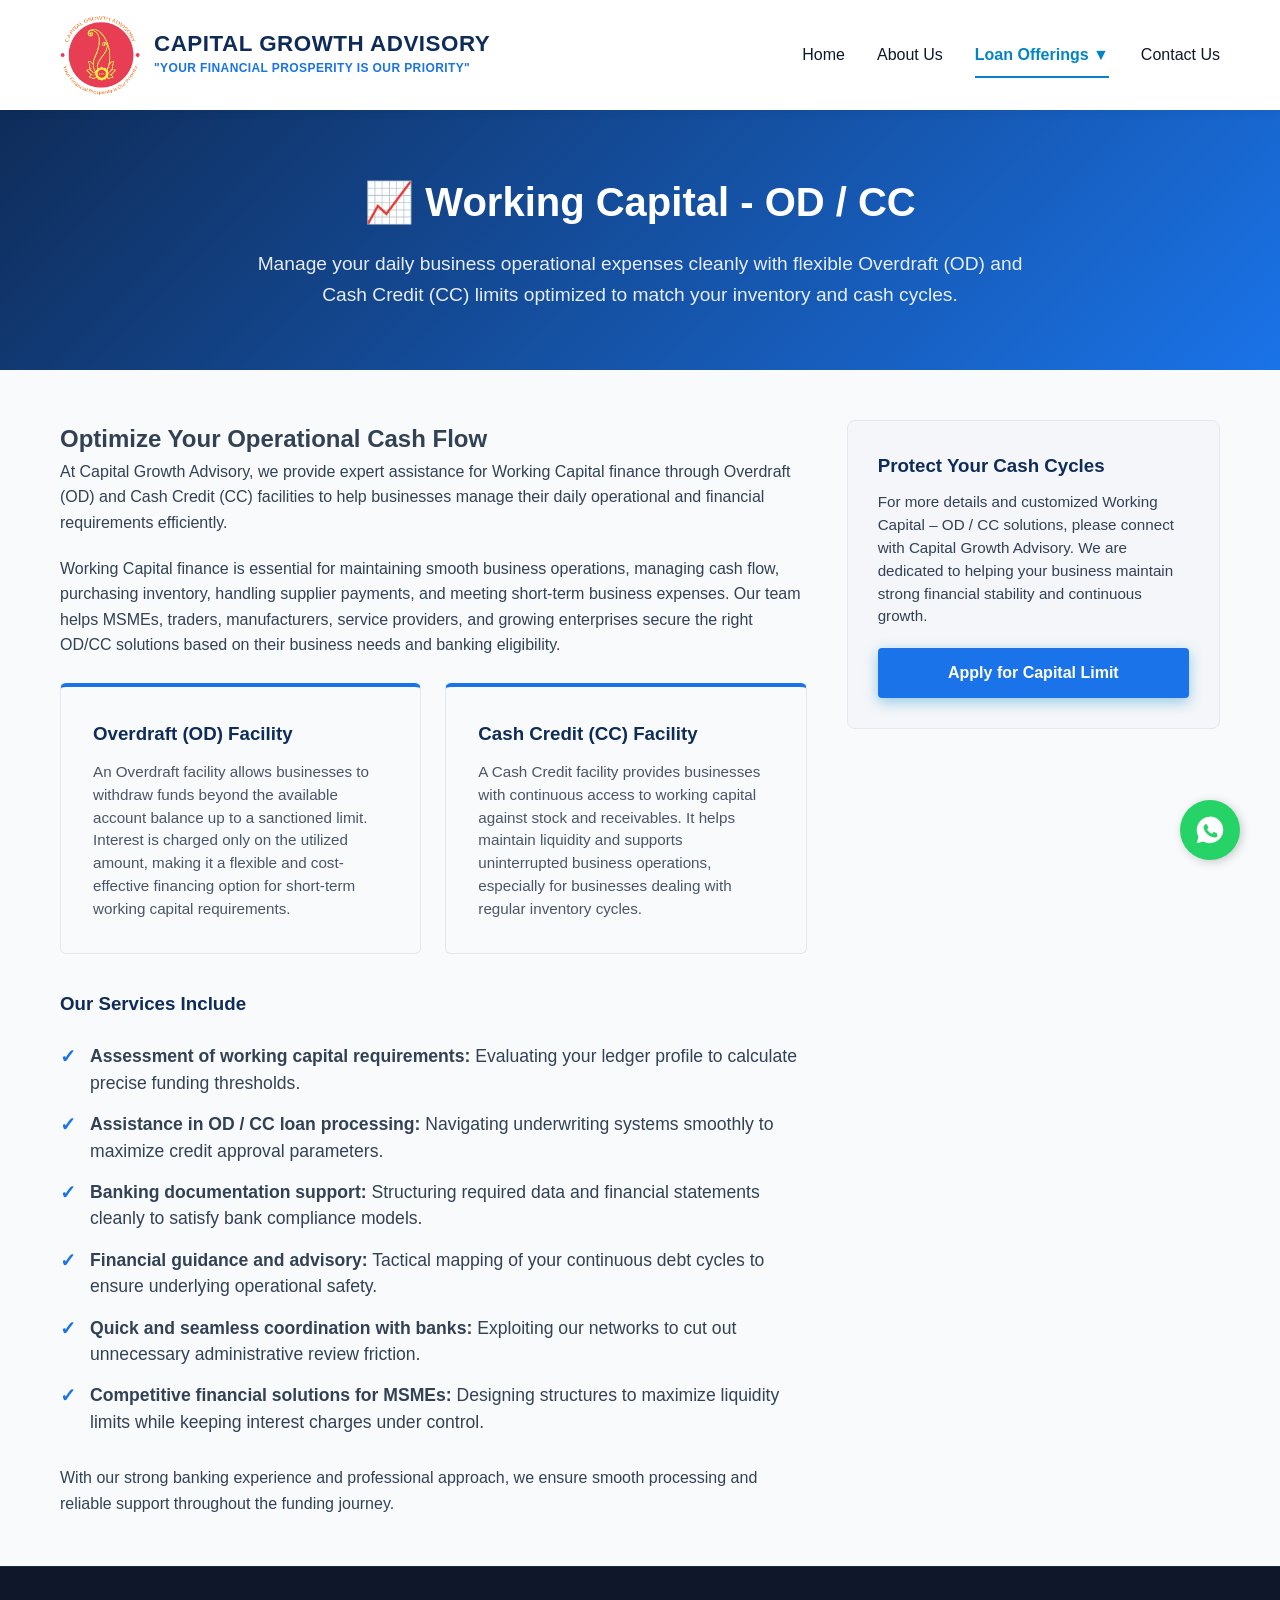
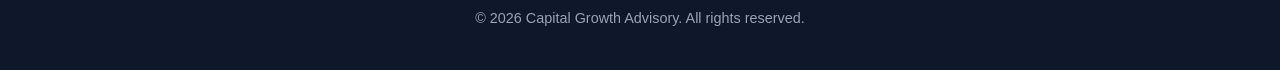
<file: LIVE/offerings/working-capital.html>
<!DOCTYPE html>
<html lang="en">
  <head>
    <meta charset="UTF-8" />
    <meta name="viewport" content="width=device-width, initial-scale=1.0" />
    <title>Capital Growth Advisory</title>
    <link rel="icon" type="image/jpeg" href="../images/cga.jpg" />
    <!-- Relative reference stepping out to the parent directory to pull CSS -->
    <link rel="stylesheet" href="../css/style.css" />
    <style>
      /* Layout alignment and restored scaling for the header brand area */
      .nav-container {
        display: flex;
        align-items: center;
        justify-content: space-between;
        padding: 15px 20px; /* Generous vertical padding to prevent squeezing */
      }

      .logo-wrap {
        display: flex;
        align-items: center;
        gap: 14px;
        text-decoration: none;
      }
      
      .header-logo-icon {
        width: 80px;  /* Restored to a prominent, larger height profile */
        height: 80px; /* Restored to a prominent, larger height profile */
        object-fit: contain;
        border-radius: 50%;
      }

      .logo-text-group {
        display: flex;
        flex-direction: column;
      }

      .logo-text {
        font-size: 1.4rem; /* Slightly scaled up to balance the larger logo emblem */
        font-weight: 700;
        color: #0f2c59; /* Corporate deep blue tone */
        text-transform: uppercase;
        letter-spacing: 0.5px;
        line-height: 1.1;
      }

      .logo-subtext {
        font-size: 0.75rem; /* Proportionally optimized for readability */
        color: #1a73e8; /* Vibrant brand blue color */
        font-weight: 700;
        text-transform: uppercase;
        letter-spacing: 0.4px;
        margin-top: 3px;
      }

      /* Consistent Product Page Styling Stack */
      .product-hero {
        background: linear-gradient(135deg, #0f2c59 0%, #1a73e8 100%);
        color: #ffffff;
        padding: 60px 20px;
        text-align: center;
      }

      .product-hero h1 {
        font-size: 2.5rem;
        margin-bottom: 15px;
      }

      .product-hero p {
        font-size: 1.2rem;
        max-width: 800px;
        margin: 0 auto;
        opacity: 0.9;
        line-height: 1.6;
      }

      .product-body {
        padding: 50px 20px;
        max-width: 1200px;
        margin: 0 auto;
      }

      .details-grid {
        display: grid;
        grid-template-columns: 2fr 1fr;
        gap: 40px;
      }

      @media (max-width: 768px) {
        .details-grid {
          grid-template-columns: 1fr;
        }
      }

      .facility-grid {
        display: grid;
        grid-template-columns: repeat(auto-fit, minmax(280px, 1fr));
        gap: 1.5rem;
        margin-top: 25px;
      }

      .facility-card {
        background: #f8fafc;
        padding: 2rem;
        border-radius: 6px;
        border-top: 4px solid #1a73e8;
        border-left: 1px solid #e2e8f0;
        border-right: 1px solid #e2e8f0;
        border-bottom: 1px solid #e2e8f0;
      }

      .features-list {
        list-style: none;
        padding: 0;
        margin-top: 25px;
      }

      .features-list li {
        margin-bottom: 15px;
        padding-left: 30px;
        position: relative;
        font-size: 1.1rem;
        line-height: 1.5;
      }

      .features-list li::before {
        content: "✓";
        position: absolute;
        left: 0;
        color: #1a73e8;
        font-weight: bold;
        font-size: 1.2rem;
      }
    </style>
  </head>
  <body>
    <header>
      <nav class="nav-container">
        <!-- Relative image mapping out to Final_code/images/ -->
        <a href="../index.html" class="logo-wrap">
          <img src="../images/cga.jpg" alt="Capital Growth Advisory Logo" class="header-logo-icon" />
          <div class="logo-text-group">
            <span class="logo-text">Capital Growth Advisory</span>
            <span class="logo-subtext">"Your Financial Prosperity Is Our Priority"</span>
          </div>
        </a>
        
        <div class="menu-toggle" id="mobile-menu">
          <span></span>
          <span></span>
          <span></span>
        </div>
        <ul class="nav-links">
          <!-- Backtracking references targeting the root index markers -->
          <li><a href="../index.html">Home</a></li>
          <li><a href="../index.html#about">About Us</a></li>
          <li class="dropdown" id="offerings-dropdown">
            <a href="#" class="dropdown-trigger">Loan Offerings ▼</a>
            <ul class="dropdown-menu">
              <!-- Internal layout sibling links within the same /offerings/ folder -->
              <li><a href="unsecured-business-loan.html">Unsecured Business Loan</a></li>
              <li><a href="working-capital.html">Working Capital- OD /CC</a></li>
              <li><a href="home-loan.html">Home Loan</a></li>
              <li><a href="loan-against-property.html">Loan Against Property</a></li>
              <li><a href="car-loan.html">Car loan</a></li>
              <li><a href="personal-loan.html">Personal loan</a></li>
              <li><a href="education-loan.html">Education loan</a></li>
              <li><a href="bill-discounting.html">Bill discounting</a></li>
            </ul>
          </li>
          <li><a href="../index.html#contact">Contact Us</a></li>
        </ul>
      </nav>
    </header>

    <!-- Elevated Full-Width Header Block -->
    <section class="product-hero">
      <h1>📈 Working Capital - OD / CC</h1>
      <p>Manage your daily business operational expenses cleanly with flexible Overdraft (OD) and Cash Credit (CC) limits optimized to match your inventory and cash cycles.</p>
    </section>

    <!-- Clean Two-Column Structural Details Grid -->
    <main class="product-body">
      <div class="details-grid">
        <div class="info-panel">
          <h2>Optimize Your Operational Cash Flow</h2>
          <p style="margin-bottom: 1.25rem; line-height: 1.6;">
            At Capital Growth Advisory, we provide expert assistance for Working Capital finance through Overdraft (OD) and Cash Credit (CC) facilities to help businesses manage their daily operational and financial requirements efficiently.
          </p>
          <p style="margin-bottom: 1.5rem; line-height: 1.6;">
            Working Capital finance is essential for maintaining smooth business operations, managing cash flow, purchasing inventory, handling supplier payments, and meeting short-term business expenses. Our team helps MSMEs, traders, manufacturers, service providers, and growing enterprises secure the right OD/CC solutions based on their business needs and banking eligibility.
          </p>

          <div class="facility-grid">
            <div class="facility-card">
              <h3 style="color: #0f2c59; margin-bottom: 0.75rem;">Overdraft (OD) Facility</h3>
              <p style="font-size: 0.95rem; line-height: 1.5; color: #4a5568;">An Overdraft facility allows businesses to withdraw funds beyond the available account balance up to a sanctioned limit. Interest is charged only on the utilized amount, making it a flexible and cost-effective financing option for short-term working capital requirements.</p>
            </div>
            <div class="facility-card">
              <h3 style="color: #0f2c59; margin-bottom: 0.75rem;">Cash Credit (CC) Facility</h3>
              <p style="font-size: 0.95rem; line-height: 1.5; color: #4a5568;">A Cash Credit facility provides businesses with continuous access to working capital against stock and receivables. It helps maintain liquidity and supports uninterrupted business operations, especially for businesses dealing with regular inventory cycles.</p>
            </div>
          </div>

          <h3 style="margin-top: 35px; color: #0f2c59;">Our Services Include</h3>
          <ul class="features-list">
            <li><strong>Assessment of working capital requirements:</strong> Evaluating your ledger profile to calculate precise funding thresholds.</li>
            <li><strong>Assistance in OD / CC loan processing:</strong> Navigating underwriting systems smoothly to maximize credit approval parameters.</li>
            <li><strong>Banking documentation support:</strong> Structuring required data and financial statements cleanly to satisfy bank compliance models.</li>
            <li><strong>Financial guidance and advisory:</strong> Tactical mapping of your continuous debt cycles to ensure underlying operational safety.</li>
            <li><strong>Quick and seamless coordination with banks:</strong> Exploiting our networks to cut out unnecessary administrative review friction.</li>
            <li><strong>Competitive financial solutions for MSMEs:</strong> Designing structures to maximize liquidity limits while keeping interest charges under control.</li>
          </ul>

          <p style="line-height: 1.6; margin-top: 30px;">
            With our strong banking experience and professional approach, we ensure smooth processing and reliable support throughout the funding journey.
          </p>
        </div>
        
        <div class="cta-sidebar" style="background: #f4f6f9; padding: 30px; border-radius: 8px; border: 1px solid #e2e8f0; height: fit-content;">
          <h3 style="color: #0f2c59; margin-bottom: 10px;">Protect Your Cash Cycles</h3>
          <p style="font-size: 0.95rem; margin-bottom: 20px; line-height: 1.5;">For more details and customized Working Capital – OD / CC solutions, please connect with Capital Growth Advisory. We are dedicated to helping your business maintain strong financial stability and continuous growth.</p>
          <!-- Anchor jump map target link pointing safely out to root level form -->
          <a href="../index.html#contact" class="btn" style="display: block; text-align: center; text-decoration: none; background: #1a73e8; color: white; padding: 12px; border-radius: 4px; font-weight: 600;">Apply for Capital Limit</a>
        </div>
      </div>
    </main>

    <a href="https://wa.me/8655884973?text=Hi!%20I%20need%20some%20assistance%20regarding%20a%20loan." class="whatsapp-float" target="_blank" aria-label="Chat on WhatsApp">
      <svg style="width: 32px; height: 32px; fill: currentColor" viewBox="0 0 24 24">
        <path d="M12.004 2c-5.51 0-9.99 4.49-9.99 10 0 1.77.47 3.49 1.35 5.02L2 22l5.13-1.34c1.47.8 3.12 1.22 4.83 1.22 5.52 0 10-4.49 10-10 0-5.51-4.48-10-10-10zm5.83 14.25c-.24.67-1.39 1.28-1.9 1.31-.51.03-1 .18-3.2-.73-2.64-1.09-4.34-3.79-4.47-3.97-.13-.18-1.07-1.42-1.07-2.71 0-1.29.67-1.92.91-2.18.24-.26.52-.33.7-.33.17 0 .35.01.5.02.16.01.37-.06.57.43.21.51.73 1.79.79 1.91.06.12.1.27.02.43-.08.16-.12.26-.25.41-.12.15-.26.33-.37.45-.12.13-.25.27-.11.51.14.24.63 1.03 1.35 1.67.93.82 1.71 1.08 1.95 1.19.24.11.38.1.52-.06.14-.17.62-.72.79-.97.17-.25.34-.21.57-.12.24.09 1.5.71 1.76.84.26.13.43.19.49.3.07.12.07.69-.17 1.36z" />
      </svg>
    </a>

    <footer>
      <p>© 2026 Capital Growth Advisory. All rights reserved.</p>
    </footer>

    <!-- Relative path stepping out to root scripts folder -->
    <script src="../script/script.js"></script>
  </body>
</html>
</file>
<file: LIVE/css/style.css>
:root {
    --primary-color: #0284c7; 
    --secondary-color: #0f172a; 
    --accent-color: #25d366; 
    --light-bg: #f8fafc;
    --text-color: #334155;
    --card-border: #e2e8f0;
}

* {
    margin: 0;
    padding: 0;
    box-sizing: border-box;
    font-family: 'Segoe UI', Tahoma, Geneva, Verdana, sans-serif;
}

html {
    scroll-behavior: smooth;
}

body {
    background-color: var(--light-bg);
    color: var(--text-color);
    line-height: 1.6;
}

header {
    background-color: #ffffff;
    box-shadow: 0 2px 10px rgba(0, 0, 0, 0.05);
    position: sticky;
    top: 0;
    z-index: 1000;
}

.nav-container {
    max-width: 1200px;
    margin: 0 auto;
    display: flex;
    justify-content: space-between;
    align-items: center;
    padding: 0.6rem 2rem; 
}

.nav-links {
    display: flex;
    list-style: none;
    gap: 2rem;
    align-items: center;
}

.nav-links li {
    position: relative;
}

.nav-links a {
    text-decoration: none;
    color: var(--secondary-color);
    font-weight: 500;
    transition: color 0.3s;
    display: block;
    padding: 0.5rem 0;
}

.nav-links a:hover {
    color: var(--primary-color);
}

.dropdown-menu {
    display: none;
    position: absolute;
    top: 100%;
    left: 0;
    background-color: #ffffff;
    box-shadow: 0 4px 12px rgba(0, 0, 0, 0.1);
    min-width: 250px;
    border-radius: 4px;
    list-style: none;
    padding: 0.5rem 0;
}

.dropdown-menu li a {
    padding: 0.75rem 1.5rem;
    font-size: 0.95rem;
}

.dropdown-menu li a:hover {
    background-color: var(--light-bg);
}

.dropdown:hover .dropdown-menu {
    display: block;
}

.menu-toggle {
    display: none;
    flex-direction: column;
    gap: 5px;
    cursor: pointer;
}

.menu-toggle span {
    width: 25px;
    height: 3px;
    background-color: var(--secondary-color);
    border-radius: 2px;
}

/* --- ACTIVE NAVIGATION MENU TRACKING --- */
.nav-links li.current-page > a {
    color: var(--primary-color) !important;
    font-weight: 700;
}

.nav-links li.current-page > a::after {
    content: '';
    display: block;
    width: 100%;
    height: 2px;
    background-color: var(--primary-color);
    position: absolute;
    bottom: -2px;
    left: 0;
}

.nav-links li a.active-nav {
  color: #1a73e8 !important; /* Vibrant brand blue to indicate selection */
  font-weight: 700;
  border-bottom: 2px solid #1a73e8; /* Adds a clean underline under the selected item */
  padding-bottom: 4px;
}

.dropdown-menu li a.active-sublink {
    background-color: var(--light-bg);
    color: var(--primary-color) !important;
    font-weight: 600;
}

/* Hero Carousel */
.hero {
    position: relative;
    width: 100%;
    height: 75vh;
    overflow: hidden;
    color: #ffffff;
}

.hero-carousel {
    position: absolute;
    top: 0;
    left: 0;
    width: 100%;
    height: 100%;
    z-index: 1;
}

.carousel-slide {
    position: absolute;
    top: 0;
    left: 0;
    width: 100%;
    height: 100%;
    opacity: 0;
    transition: opacity 1s ease-in-out;
    display: flex;
    align-items: center;
    justify-content: center;
}

.carousel-slide.active {
    opacity: 1;
}

.slide-bg-1 {
    background: linear-gradient(135deg, #0f172a 0%, #1e3a8a 50%, #0284c7 100%);
}

.slide-bg-2 {
    background: radial-gradient(circle at 80% 20%, #0369a1 0%, #0f172a 70%);
}

.slide-bg-3 {
    background: linear-gradient(215deg, #1e293b 0%, #0f172a 40%, #1d4ed8 100%);
}

.hero-content {
    max-width: 850px;
    text-align: center;
    padding: 2rem;
    transform: translateY(20px);
    opacity: 0;
    transition: all 0.8s ease-in-out;
}

.carousel-slide.active .hero-content {
    transform: translateY(0);
    opacity: 1;
}

.hero h1 {
    font-size: 3.2rem;
    margin-bottom: 1.5rem;
    line-height: 1.2;
    font-weight: 800;
    text-shadow: 0 4px 12px rgba(0, 0, 0, 0.15);
}

.hero p {
    font-size: 1.3rem;
    margin-bottom: 2.5rem;
    opacity: 0.95;
    font-weight: 400;
}

.btn {
    display: inline-block;
    background-color: var(--primary-color);
    color: #ffffff;
    padding: 0.85rem 2.25rem;
    border-radius: 5px;
    text-decoration: none;
    font-weight: 600;
    transition: background 0.3s;
    box-shadow: 0 4px 14px rgba(2, 132, 199, 0.4);
    border: none;
    cursor: pointer;
}

.btn:hover {
    background-color: #0369a1;
}

/* Sections */
section {
    padding: 5rem 2rem;
}

.section-title {
    text-align: center;
    font-size: 2.25rem;
    color: var(--secondary-color);
    margin-bottom: 1rem;
}

.section-subtitle {
    text-align: center;
    max-width: 600px;
    margin: 0 auto 3.5rem auto;
    color: #64748b;
}

/* About Us Metrics */
.about {
    background-color: #ffffff;
    padding-top: 4rem;
}

.about-metrics-container {
    max-width: 1200px;
    margin: 0 auto 3.5rem auto;
    padding-bottom: 3rem;
    border-bottom: 1px solid var(--card-border);
    display: grid;
    grid-template-columns: repeat(3, 1fr);
    gap: 2rem;
    text-align: center;
}

.about-metric-item {
    padding: 1rem;
    position: relative;
}

.about-metric-item:not(:last-child)::after {
    content: '';
    position: absolute;
    right: -1rem;
    top: 20%;
    height: 60%;
    width: 1px;
    background-color: var(--card-border);
}

.about-metric-number {
    font-size: 3.2rem;
    font-weight: 800;
    color: var(--primary-color);
    line-height: 1.1;
    margin-bottom: 0.5rem;
}

.about-metric-label {
    font-size: 1.05rem;
    font-weight: 600;
    color: var(--secondary-color);
    text-transform: uppercase;
    letter-spacing: 0.5px;
}

.about-container {
    max-width: 1200px;
    margin: 0 auto;
    display: grid;
    grid-template-columns: 1.2fr 1fr;
    gap: 4rem;
    align-items: center;
}

.about-text h3 {
    font-size: 1.75rem;
    color: var(--secondary-color);
    margin-bottom: 1.25rem;
}

.about-text p {
    margin-bottom: 1.5rem;
    color: var(--text-color);
}

.values-grid {
    display: grid;
    grid-template-columns: 1fr 1fr;
    gap: 1.5rem;
}

.value-box {
    background-color: var(--light-bg);
    padding: 1.5rem;
    border-radius: 6px;
    border-left: 4px solid var(--primary-color);
}

.value-box h4 {
    color: var(--secondary-color);
    margin-bottom: 0.5rem;
}

/* Offerings Card Grid Layout */
.offerings {
    max-width: 1200px;
    margin: 0 auto;
}

.offerings-grid {
    display: grid;
    grid-template-columns: repeat(auto-fit, minmax(280px, 1fr));
    gap: 2rem;
}

.offering-card {
    background: #ffffff;
    padding: 2.5rem 2rem;
    border-radius: 8px;
    box-shadow: 0 4px 6px -1px rgba(0, 0, 0, 0.02);
    border: 1px solid var(--card-border);
    transition: transform 0.3s, box-shadow 0.3s;
}

.offering-card:hover {
    transform: translateY(-5px);
    box-shadow: 0 10px 15px -3px rgba(0, 0, 0, 0.05);
}

.offering-card h3 {
    margin-bottom: 1rem;
    color: var(--secondary-color);
    font-size: 1.25rem;
    display: flex;
    align-items: center;
    gap: 0.75rem;
}

/* Contact Area */
.contact {
    background-color: #ffffff;
}

.contact-layout {
    max-width: 1200px;
    margin: 0 auto;
    display: grid;
    grid-template-columns: 1fr 1.2fr;
    gap: 4rem;
}

.address-card {
    background-color: var(--light-bg);
    padding: 2rem;
    border-radius: 8px;
    border-left: 5px solid var(--primary-color);
    margin-bottom: 2rem;
}

.address-card h3 {
    color: var(--secondary-color);
    margin-bottom: 1rem;
}

.btn-outline {
    display: inline-block;
    border: 2px solid var(--primary-color);
    color: var(--primary-color);
    padding: 0.6rem 1.5rem;
    border-radius: 5px;
    text-decoration: none;
    font-weight: 600;
    transition: all 0.3s;
}

.btn-outline:hover {
    background-color: var(--primary-color);
    color: #ffffff;
}

.map-iframe-container {
    width: 100%;
    height: 280px;
    border-radius: 8px;
    overflow: hidden;
    box-shadow: 0 4px 6px -1px rgba(0, 0, 0, 0.05);
}

.map-iframe-container iframe {
    width: 100%;
    height: 100%;
    border: 0;
}

.form-group {
    margin-bottom: 1.5rem;
}

.form-group label {
    display: block;
    margin-bottom: 0.5rem;
    font-weight: 500;
}

.form-control {
    width: 100%;
    padding: 0.75rem;
    border: 1px solid #cbd5e1;
    border-radius: 5px;
    font-size: 1rem;
}

.form-control:focus {
    outline: none;
    border-color: var(--primary-color);
}

button[type="submit"] {
    width: 100%;
    padding: 0.75rem;
    background-color: var(--secondary-color);
    color: white;
    border: none;
    border-radius: 5px;
    font-size: 1rem;
    font-weight: 600;
    cursor: pointer;
    transition: background 0.3s;
}

button[type="submit"]:hover {
    background-color: #1e293b;
}

/* WhatsApp Float Button */
.whatsapp-float {
    position: fixed;
    bottom: 40px;
    right: 40px;
    background-color: var(--accent-color);
    color: #fff;
    width: 60px;
    height: 60px;
    border-radius: 50px;
    text-align: center;
    font-size: 30px;
    box-shadow: 2px 2px 10px rgba(0, 0, 0, 0.2);
    z-index: 1000;
    display: flex;
    align-items: center;
    justify-content: center;
    text-decoration: none;
    transition: transform 0.3s;
}

.whatsapp-float:hover {
    transform: scale(1.1);
}

footer {
    background-color: var(--secondary-color);
    color: #94a3b8;
    text-align: center;
    padding: 2.5rem 2rem;
    font-size: 0.9rem;
    border-top: 1px solid #1e293b;
}

.logo-wrap {
    display: flex;
    align-items: center;
    gap: 14px;
    text-decoration: none;
}

.header-logo-icon {
    width: 65px;
    height: 65px;
    object-fit: contain;
    border-radius: 6px;
}

.logo-text {
    font-size: 1.5rem;
    font-weight: 700;
    color: var(--primary-color);
}

/* --- MOBILE STYLING GRID --- */
@media (max-width: 968px) {
    .about-container, .contact-layout {
        grid-template-columns: 1fr;
        gap: 3rem;
    }
}

@media (max-width: 768px) {
    .nav-links {
        display: none;
        flex-direction: column;
        position: absolute;
        top: 77px; 
        left: 0;
        width: 100%;
        background-color: #ffffff;
        padding: 1.5rem 2rem;
        box-shadow: 0 10px 15px -3px rgba(0, 0, 0, 0.1);
        gap: 0.5rem;
        align-items: flex-start;
    }

    .nav-links.active { display: flex; }
    .dropdown-menu { position: static; box-shadow: none; padding-left: 1.5rem; display: none; }
    .dropdown.open .dropdown-menu { display: block; }
    .menu-toggle { display: flex; }
    .hero h1 { font-size: 2.1rem; }
    .values-grid { grid-template-columns: 1fr; }
    .about-metrics-container { grid-template-columns: 1fr; gap: 2.5rem; }
    .about-metric-item:not(:last-child)::after { display: none; }
    .logo-text { font-size: 1.15rem; }
    .header-logo-icon { width: 48px; height: 48px; }
}

/* --- Offerings Section Layout Structure --- */
.offerings {
  padding: 50px 20px; /* Reduced vertical padding */
  background-color: #f4f7fa; /* Faint gray-blue background to pop cards */
  scroll-margin-top: 90px;
}

/* New Title Layout Container to control vertical distribution */
.offerings-header {
  text-align: center;
  max-width: 700px;
  margin: 0 auto 30px auto; /* Tightened gap below the subtitle to 30px */
}

/* Explicit typography cleanups */
.offerings .section-title {
  color: #0f2c59; /* Authoritative Deep Blue */
  font-size: 2.2rem;
  font-weight: 700;
  margin: 0 0 8px 0; /* Tightened gap directly under the main title */
}

/* --- Base Styling (Applies to all devices, optimized for mobile first) --- */
.offerings .section-subtitle {
  text-align: center;
  color: #4a5568;
  font-size: 1.05rem;
  line-height: 1.4;
  margin: 0 auto;
  padding: 0 20px; /* Prevents text from hitting screen edges on mobile */
}

/* --- Desktop Mode Mode Enhancements (Screens 768px wide or larger) --- */
@media (min-width: 768px) {
  .offerings .section-subtitle {
    white-space: nowrap; /* Forces the entire sentence to sit on a single line */
    max-width: none;     /* Removes the width bottleneck constraint */
    padding: 0;          /* Clears desktop padding */
  }
}

/* Grid layout with constrained widths */
.offerings-grid {
  max-width: 1200px;
  margin: 0 auto;
  display: grid;
  grid-template-columns: repeat(auto-fit, minmax(280px, 1fr));
  gap: 25px;
}

/* --- Premium Light-Themed Card Designs --- */
.offering-card {
  background: #ffffff;
  border: 1px solid #e2e8f0;
  border-radius: 12px;
  padding: 26px 22px;
  display: flex;
  flex-direction: column;
  align-items: flex-start;
  box-shadow: 0 4px 12px rgba(15, 44, 89, 0.02);
  transition: transform 0.3s cubic-bezier(0.25, 1, 0.5, 1), 
              box-shadow 0.3s ease, 
              border-color 0.3s ease;
}

.offering-card:hover {
  transform: translateY(-5px);
  border-color: #1a73e8; /* Changes to clear brand blue on hover */
  box-shadow: 0 12px 24px rgba(15, 44, 89, 0.08);
}

.offering-card h3 {
  color: #0f2c59;
  font-size: 1.25rem;
  font-weight: 700;
  margin: 0 0 12px 0; /* Unified title baselines */
  display: flex;
  align-items: center;
  gap: 10px;
  line-height: 1.3;
}

.offering-card h3 span {
  font-size: 1.4rem;
  background: rgba(26, 115, 232, 0.08);
  padding: 6px;
  border-radius: 8px;
  display: inline-flex;
  align-items: center;
  justify-content: center;
}

.offering-card p {
  color: #4a5568;
  font-size: 0.95rem;
  line-height: 1.6;
  margin: 0 0 16px 0;
  flex-grow: 1; /* Force drops the Learn More buttons to a clean horizon level */
}

.offering-card .btn-link {
  font-size: 0.95rem;
  transition: color 0.2s ease, transform 0.2s ease !important;
}

.offering-card:hover .btn-link {
  color: #0f2c59 !important;
  transform: translateX(4px);
}
</file>
